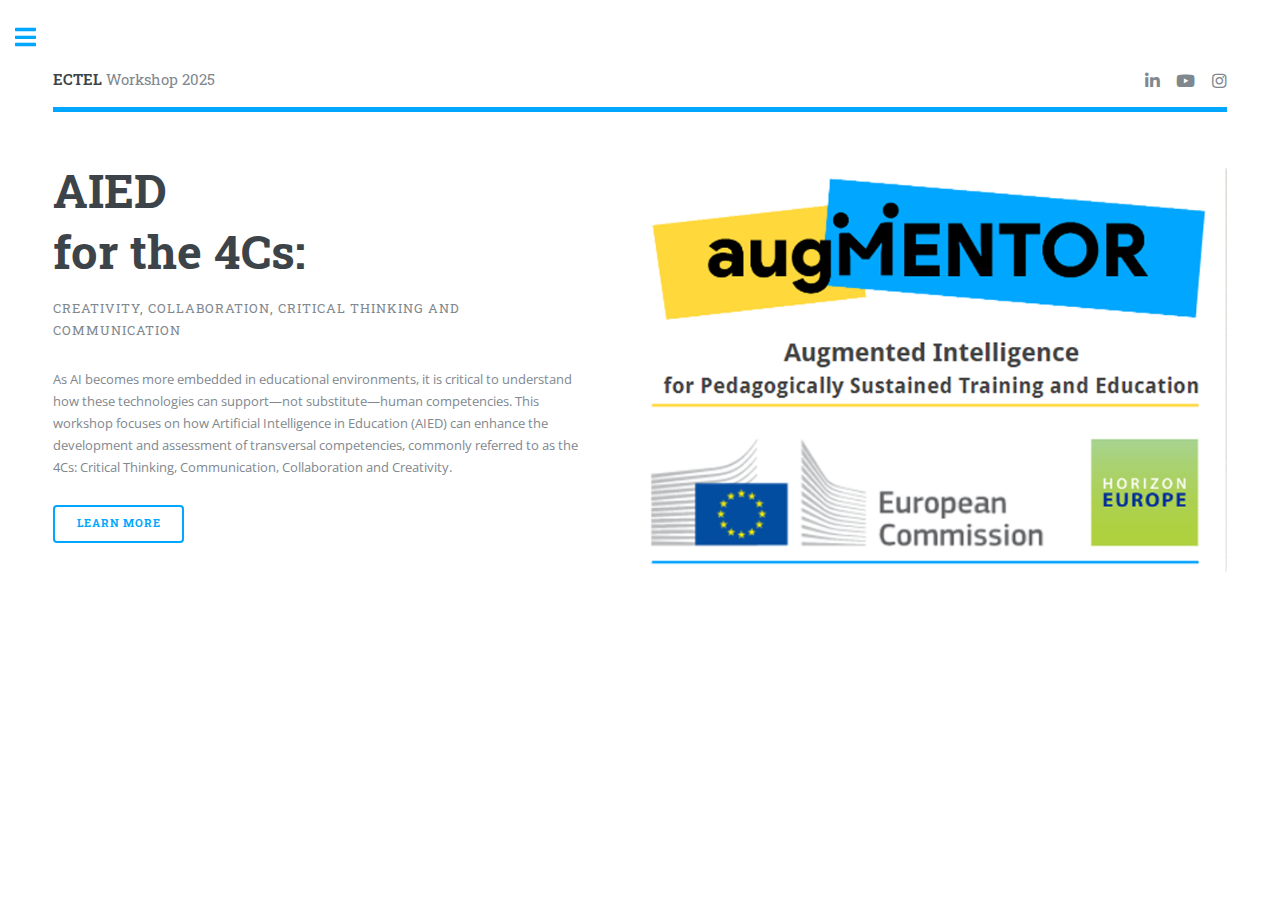
<file: index.html>
<!DOCTYPE HTML>
<!--
	Editorial by HTML5 UP
	html5up.net | @ajlkn
	Free for personal and commercial use under the CCA 3.0 license (html5up.net/license)
-->
<html>
	<head>
		<title>augMentor ECTEL Workshop 2025</title>
		<meta charset="utf-8" />
		<meta name="viewport" content="width=device-width, initial-scale=1, user-scalable=no" />
		<link rel="stylesheet" href="assets/css/main.css" />
	</head>
	<body class="is-preload">

		<!-- Wrapper -->
			<div id="wrapper">

				<!-- Main -->
					<div id="main">
						<div class="inner">

							<!-- Header -->
								<header id="header">
									<a href="index.html" class="logo"><strong>ECTEL</strong> Workshop 2025</a>
									<ul class="icons">
										<li><a href="https://www.linkedin.com/company/augmentor-project/" target= "_blank" class="icon brands fa-linkedin-in"><span class="label">Linked In</span> </a></li>									
										<li><a href="https://www.youtube.com/@augMENTORproject" target= "_blank" class="icon brands fa-youtube"></i><span class="label">Youtube</span></a></li>
										<li><a href="https://www.instagram.com/augmentor.project/?igshid=YmMyMTA2M2Y%3D%20" target= "_blank" class="icon brands fa-instagram"><span class="label">Instagram</span></a></li>									
									</ul>
								</header>

							<!-- Banner -->
								<section id="banner">
									<div class="content">
										<header>
											<h1>AIED </br>for the 4Cs:</h1>
											<p>creativity, collaboration, critical thinking and communication</p>
										</header>
										<p>As AI becomes more embedded in educational environments, it is critical to understand how these technologies can support—not substitute—human competencies. This workshop focuses on how Artificial Intelligence in Education (AIED) can enhance the development and assessment of transversal competencies, commonly referred to as the 4Cs: Critical Thinking, Communication, Collaboration and Creativity.</p>
										<ul class="actions">
											<li><a href="description.html" class="button big">Learn More</a></li>
										</ul>
									</div>
									<span class="image object">
										<img src="images/logo.png" alt="" />
									</span>
									
								</section>								

							<!-- Section 
								<section>
									<header class="major">
										<h2>Erat lacinia</h2>
									</header>
									<div class="features">
										<article>
											<span class="icon fa-gem"></span>
											<div class="content">
												<h3>Portitor ullamcorper</h3>
												<p>Aenean ornare velit lacus, ac varius enim lorem ullamcorper dolore. Proin aliquam facilisis ante interdum. Sed nulla amet lorem feugiat tempus aliquam.</p>
											</div>
										</article>
										<article>
											<span class="icon solid fa-paper-plane"></span>
											<div class="content">
												<h3>Sapien veroeros</h3>
												<p>Aenean ornare velit lacus, ac varius enim lorem ullamcorper dolore. Proin aliquam facilisis ante interdum. Sed nulla amet lorem feugiat tempus aliquam.</p>
											</div>
										</article>
										<article>
											<span class="icon solid fa-rocket"></span>
											<div class="content">
												<h3>Quam lorem ipsum</h3>
												<p>Aenean ornare velit lacus, ac varius enim lorem ullamcorper dolore. Proin aliquam facilisis ante interdum. Sed nulla amet lorem feugiat tempus aliquam.</p>
											</div>
										</article>
										<article>
											<span class="icon solid fa-signal"></span>
											<div class="content">
												<h3>Sed magna finibus</h3>
												<p>Aenean ornare velit lacus, ac varius enim lorem ullamcorper dolore. Proin aliquam facilisis ante interdum. Sed nulla amet lorem feugiat tempus aliquam.</p>
											</div>
										</article>
									</div>
								</section>
							-->

							<!-- Section 
								<section>
									<header class="major">
										<h2>Ipsum sed dolor</h2>
									</header>
									<div class="posts">
										<article>
											<a href="#" class="image"><img src="images/pic01.jpg" alt="" /></a>
											<h3>Interdum aenean</h3>
											<p>Aenean ornare velit lacus, ac varius enim lorem ullamcorper dolore. Proin aliquam facilisis ante interdum. Sed nulla amet lorem feugiat tempus aliquam.</p>
											<ul class="actions">
												<li><a href="#" class="button">More</a></li>
											</ul>
										</article>
										<article>
											<a href="#" class="image"><img src="images/pic02.jpg" alt="" /></a>
											<h3>Nulla amet dolore</h3>
											<p>Aenean ornare velit lacus, ac varius enim lorem ullamcorper dolore. Proin aliquam facilisis ante interdum. Sed nulla amet lorem feugiat tempus aliquam.</p>
											<ul class="actions">
												<li><a href="#" class="button">More</a></li>
											</ul>
										</article>
										<article>
											<a href="#" class="image"><img src="images/pic03.jpg" alt="" /></a>
											<h3>Tempus ullamcorper</h3>
											<p>Aenean ornare velit lacus, ac varius enim lorem ullamcorper dolore. Proin aliquam facilisis ante interdum. Sed nulla amet lorem feugiat tempus aliquam.</p>
											<ul class="actions">
												<li><a href="#" class="button">More</a></li>
											</ul>
										</article>
										<article>
											<a href="#" class="image"><img src="images/pic04.jpg" alt="" /></a>
											<h3>Sed etiam facilis</h3>
											<p>Aenean ornare velit lacus, ac varius enim lorem ullamcorper dolore. Proin aliquam facilisis ante interdum. Sed nulla amet lorem feugiat tempus aliquam.</p>
											<ul class="actions">
												<li><a href="#" class="button">More</a></li>
											</ul>
										</article>
										<article>
											<a href="#" class="image"><img src="images/pic05.jpg" alt="" /></a>
											<h3>Feugiat lorem aenean</h3>
											<p>Aenean ornare velit lacus, ac varius enim lorem ullamcorper dolore. Proin aliquam facilisis ante interdum. Sed nulla amet lorem feugiat tempus aliquam.</p>
											<ul class="actions">
												<li><a href="#" class="button">More</a></li>
											</ul>
										</article>
										<article>
											<a href="#" class="image"><img src="images/pic06.jpg" alt="" /></a>
											<h3>Amet varius aliquam</h3>
											<p>Aenean ornare velit lacus, ac varius enim lorem ullamcorper dolore. Proin aliquam facilisis ante interdum. Sed nulla amet lorem feugiat tempus aliquam.</p>
											<ul class="actions">
												<li><a href="#" class="button">More</a></li>
											</ul>
										</article>
									</div>
								</section>
							-->

						</div>
					</div>

				<!-- Sidebar -->
					<div id="sidebar">
						<div class="inner">

							<!-- Search 
								<section id="search" class="alt">
									<form method="post" action="#">
										<input type="text" name="query" id="query" placeholder="Search" />
									</form>
								</section>
							-->

							<!-- Menu -->
								<nav id="menu">
									<header class="major">
										<h2>Menu</h2>
									</header>
									<ul>
										<li><a href="index.html">Frontpage</a></li>
										<li><a href="description.html">Description</a></li>
										<li><a href="activities.html">Activities</a></li>
										<li><a href="comittee.html">Program Committee</a></li>
										<li>
									
							<!--		<span class="opener">Submenu</span>
											<ul>
												<li><a href="#">Lorem Dolor</a></li>
												<li><a href="#">Ipsum Adipiscing</a></li>
												<li><a href="#">Tempus Magna</a></li>
												<li><a href="#">Feugiat Veroeros</a></li>
											</ul> -->
										</li>										
									</ul>
								</nav>

							<!-- Section 
								<section>
									<header class="major">
										<h2>Ante interdum</h2>
									</header>
									<div class="mini-posts">
										<article>
											<a href="#" class="image"><img src="images/pic07.jpg" alt="" /></a>
											<p>Aenean ornare velit lacus, ac varius enim lorem ullamcorper dolore aliquam.</p>
										</article>
										<article>
											<a href="#" class="image"><img src="images/pic08.jpg" alt="" /></a>
											<p>Aenean ornare velit lacus, ac varius enim lorem ullamcorper dolore aliquam.</p>
										</article>
										<article>
											<a href="#" class="image"><img src="images/pic09.jpg" alt="" /></a>
											<p>Aenean ornare velit lacus, ac varius enim lorem ullamcorper dolore aliquam.</p>
										</article>
									</div>
									<ul class="actions">
										<li><a href="#" class="button">More</a></li>
									</ul>
								</section> -->

							<!-- Section -->
								<section>
									<header class="major">
										<h2>Get in touch</h2>
									</header>
									<p>Feel free to contact us if you have any questions. And please bare in mind that the number of participants is limitied to 25.</p>
										<ul class="contact">
										<li class="icon solid fa-rocket">
											 <a href="comittee.html">Contacts of the Program Committee</a>
											
										</li>
																			
									</ul>
								</section>
								

							<!-- Footer 
								<footer id="footer">
									<p class="copyright">&copy; Untitled. All rights reserved. Demo Images: <a href="https://unsplash.com">Unsplash</a>. Design: <a href="https://html5up.net">HTML5 UP</a>.</p>
								</footer>-->

						</div>
					</div>

			</div>

		<!-- Scripts -->
			<script src="assets/js/jquery.min.js"></script>
			<script src="assets/js/browser.min.js"></script>
			<script src="assets/js/breakpoints.min.js"></script>
			<script src="assets/js/util.js"></script>
			<script src="assets/js/main.js"></script>

	</body>
</html>
</file>
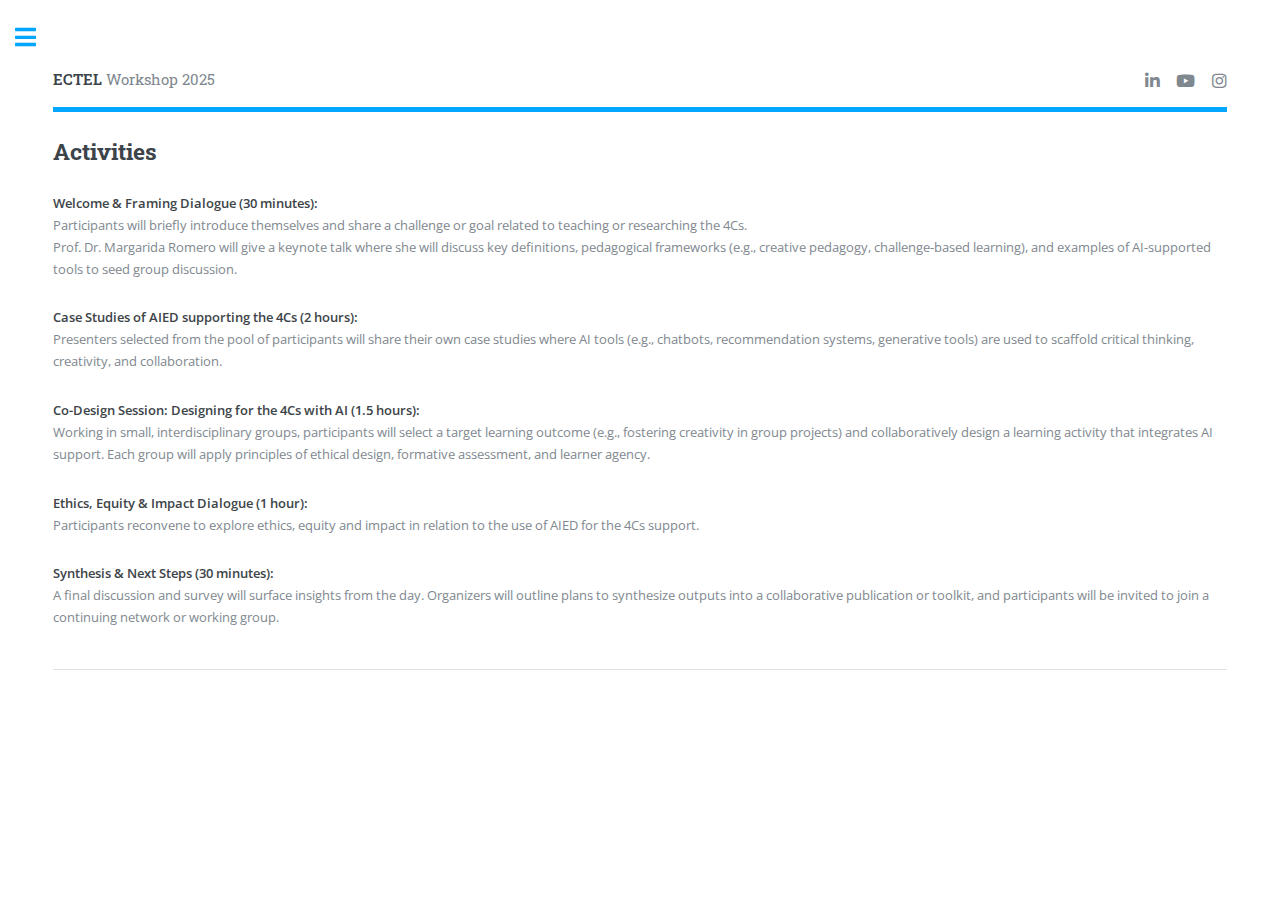
<file: activities.html>
<!DOCTYPE HTML>
<!--
	Editorial by HTML5 UP
	html5up.net | @ajlkn
	Free for personal and commercial use under the CCA 3.0 license (html5up.net/license)
-->
<html>
	<head>
		<title>augMentor ECTEL Workshop 2025</title>
		<meta charset="utf-8" />
		<meta name="viewport" content="width=device-width, initial-scale=1, user-scalable=no" />
		<link rel="stylesheet" href="assets/css/main.css" />
	</head>
	<body class="is-preload">

		<!-- Wrapper -->
			<div id="wrapper">

				<!-- Main -->
					<div id="main">
						<div class="inner">

							<!-- Header -->
								<header id="header">
									<a href="index.html" class="logo"><strong>ECTEL</strong> Workshop 2025</a>
									<ul class="icons">
										<li><a href="https://www.linkedin.com/company/augmentor-project/" target= "_blank" class="icon brands fa-linkedin-in"><span class="label">Linked In</span> </a></li>									
										<li><a href="https://www.youtube.com/@augMENTORproject" target= "_blank" class="icon brands fa-youtube"></i><span class="label">Youtube</span></a></li>
										<li><a href="https://www.instagram.com/augmentor.project/?igshid=YmMyMTA2M2Y%3D%20" target= "_blank" class="icon brands fa-instagram"><span class="label">Instagram</span></a></li>									
									</ul>
								</header>

							<!-- Content -->
							</br>
							<h2>Activities</h2>
									
									<p><strong>Welcome & Framing Dialogue (30 minutes):</strong></br>
 										Participants will briefly introduce themselves and share a challenge or goal related to teaching or researching the 4Cs. </br>
 										Prof. Dr. Margarida Romero will give a keynote talk where she will discuss key definitions, pedagogical frameworks (e.g., creative pedagogy, challenge-based learning), and examples of AI-supported tools to seed group discussion.
									</p>
									<p><strong>Case Studies of AIED supporting the 4Cs (2 hours):</strong></br>
 										Presenters selected from the pool of participants will share their own case studies where AI tools (e.g., chatbots, recommendation systems, generative tools) are used to scaffold critical thinking, creativity, and collaboration. 
									</p>
									<p><strong>Co-Design Session: Designing for the 4Cs with AI (1.5 hours):</strong></br>
 										 Working in small, interdisciplinary groups, participants will select a target learning outcome (e.g., fostering creativity in group projects) and collaboratively design a learning activity that integrates AI support. Each group will apply principles of ethical design, formative assessment, and learner agency. 
									</p>
									<p><strong>Ethics, Equity & Impact Dialogue (1 hour):</strong></br>
 										 Participants reconvene to explore ethics, equity and impact in relation to the use of AIED for the 4Cs support.  
									</p>
									<p><strong>Synthesis & Next Steps (30 minutes):</strong></br>
 										 A final discussion and survey will surface insights from the day. Organizers will outline plans to synthesize outputs into a collaborative publication or toolkit, and participants will be invited to join a continuing network or working group.
									</p>

									<hr class="major" />
									
																		

							<!-- Section 
								<section>
									<header class="major">
										<h2>Erat lacinia</h2>
									</header>
									<div class="features">
										<article>
											<span class="icon fa-gem"></span>
											<div class="content">
												<h3>Portitor ullamcorper</h3>
												<p>Aenean ornare velit lacus, ac varius enim lorem ullamcorper dolore. Proin aliquam facilisis ante interdum. Sed nulla amet lorem feugiat tempus aliquam.</p>
											</div>
										</article>
										<article>
											<span class="icon solid fa-paper-plane"></span>
											<div class="content">
												<h3>Sapien veroeros</h3>
												<p>Aenean ornare velit lacus, ac varius enim lorem ullamcorper dolore. Proin aliquam facilisis ante interdum. Sed nulla amet lorem feugiat tempus aliquam.</p>
											</div>
										</article>
										<article>
											<span class="icon solid fa-rocket"></span>
											<div class="content">
												<h3>Quam lorem ipsum</h3>
												<p>Aenean ornare velit lacus, ac varius enim lorem ullamcorper dolore. Proin aliquam facilisis ante interdum. Sed nulla amet lorem feugiat tempus aliquam.</p>
											</div>
										</article>
										<article>
											<span class="icon solid fa-signal"></span>
											<div class="content">
												<h3>Sed magna finibus</h3>
												<p>Aenean ornare velit lacus, ac varius enim lorem ullamcorper dolore. Proin aliquam facilisis ante interdum. Sed nulla amet lorem feugiat tempus aliquam.</p>
											</div>
										</article>
									</div>
								</section>
							-->

							<!-- Section 
								<section>
									<header class="major">
										<h2>Ipsum sed dolor</h2>
									</header>
									<div class="posts">
										<article>
											<a href="#" class="image"><img src="images/pic01.jpg" alt="" /></a>
											<h3>Interdum aenean</h3>
											<p>Aenean ornare velit lacus, ac varius enim lorem ullamcorper dolore. Proin aliquam facilisis ante interdum. Sed nulla amet lorem feugiat tempus aliquam.</p>
											<ul class="actions">
												<li><a href="#" class="button">More</a></li>
											</ul>
										</article>
										<article>
											<a href="#" class="image"><img src="images/pic02.jpg" alt="" /></a>
											<h3>Nulla amet dolore</h3>
											<p>Aenean ornare velit lacus, ac varius enim lorem ullamcorper dolore. Proin aliquam facilisis ante interdum. Sed nulla amet lorem feugiat tempus aliquam.</p>
											<ul class="actions">
												<li><a href="#" class="button">More</a></li>
											</ul>
										</article>
										<article>
											<a href="#" class="image"><img src="images/pic03.jpg" alt="" /></a>
											<h3>Tempus ullamcorper</h3>
											<p>Aenean ornare velit lacus, ac varius enim lorem ullamcorper dolore. Proin aliquam facilisis ante interdum. Sed nulla amet lorem feugiat tempus aliquam.</p>
											<ul class="actions">
												<li><a href="#" class="button">More</a></li>
											</ul>
										</article>
										<article>
											<a href="#" class="image"><img src="images/pic04.jpg" alt="" /></a>
											<h3>Sed etiam facilis</h3>
											<p>Aenean ornare velit lacus, ac varius enim lorem ullamcorper dolore. Proin aliquam facilisis ante interdum. Sed nulla amet lorem feugiat tempus aliquam.</p>
											<ul class="actions">
												<li><a href="#" class="button">More</a></li>
											</ul>
										</article>
										<article>
											<a href="#" class="image"><img src="images/pic05.jpg" alt="" /></a>
											<h3>Feugiat lorem aenean</h3>
											<p>Aenean ornare velit lacus, ac varius enim lorem ullamcorper dolore. Proin aliquam facilisis ante interdum. Sed nulla amet lorem feugiat tempus aliquam.</p>
											<ul class="actions">
												<li><a href="#" class="button">More</a></li>
											</ul>
										</article>
										<article>
											<a href="#" class="image"><img src="images/pic06.jpg" alt="" /></a>
											<h3>Amet varius aliquam</h3>
											<p>Aenean ornare velit lacus, ac varius enim lorem ullamcorper dolore. Proin aliquam facilisis ante interdum. Sed nulla amet lorem feugiat tempus aliquam.</p>
											<ul class="actions">
												<li><a href="#" class="button">More</a></li>
											</ul>
										</article>
									</div>
								</section>
							-->

						</div>
					</div>

				<!-- Sidebar -->
					<div id="sidebar">
						<div class="inner">

							<!-- Search 
								<section id="search" class="alt">
									<form method="post" action="#">
										<input type="text" name="query" id="query" placeholder="Search" />
									</form>
								</section>
							-->

							<!-- Menu -->
								<nav id="menu">
									<header class="major">
										<h2>Menu</h2>
									</header>
									<ul>
										<li><a href="index.html">Frontpage</a></li>
										<li><a href="description.html">Description</a></li>
										<li><a href="activities.html">Activities</a></li>
										<li><a href="comittee.html">Program Committee</a></li>
										<li>
										<!--	<span class="opener">Submenu</span>
											<ul>
												<li><a href="#">Lorem Dolor</a></li>
												<li><a href="#">Ipsum Adipiscing</a></li>
												<li><a href="#">Tempus Magna</a></li>
												<li><a href="#">Feugiat Veroeros</a></li>
											</ul> -->
										</li>										
									</ul>
								</nav>

							<!-- Section 
								<section>
									<header class="major">
										<h2>Ante interdum</h2>
									</header>
									<div class="mini-posts">
										<article>
											<a href="#" class="image"><img src="images/pic07.jpg" alt="" /></a>
											<p>Aenean ornare velit lacus, ac varius enim lorem ullamcorper dolore aliquam.</p>
										</article>
										<article>
											<a href="#" class="image"><img src="images/pic08.jpg" alt="" /></a>
											<p>Aenean ornare velit lacus, ac varius enim lorem ullamcorper dolore aliquam.</p>
										</article>
										<article>
											<a href="#" class="image"><img src="images/pic09.jpg" alt="" /></a>
											<p>Aenean ornare velit lacus, ac varius enim lorem ullamcorper dolore aliquam.</p>
										</article>
									</div>
									<ul class="actions">
										<li><a href="#" class="button">More</a></li>
									</ul>
								</section> -->

							<!-- Section -->
								<section>
									<header class="major">
										<h2>Get in touch</h2>
									</header>
									<p>Feel free to contact us if you have any questions. And please bare in mind that the number of participants is limitied to 25.</p>
										<ul class="contact">
										<li class="icon solid fa-rocket">
											 <a href="comittee.html">Contacts of the Program Committee</a>
											
										</li>
																			
									</ul>
								</section>

							<!-- Footer 
								<footer id="footer">
									<p class="copyright">&copy; Untitled. All rights reserved. Demo Images: <a href="https://unsplash.com">Unsplash</a>. Design: <a href="https://html5up.net">HTML5 UP</a>.</p>
								</footer>-->

						</div>
					</div>

			</div>

		<!-- Scripts -->
			<script src="assets/js/jquery.min.js"></script>
			<script src="assets/js/browser.min.js"></script>
			<script src="assets/js/breakpoints.min.js"></script>
			<script src="assets/js/util.js"></script>
			<script src="assets/js/main.js"></script>

	</body>
</html>
</file>
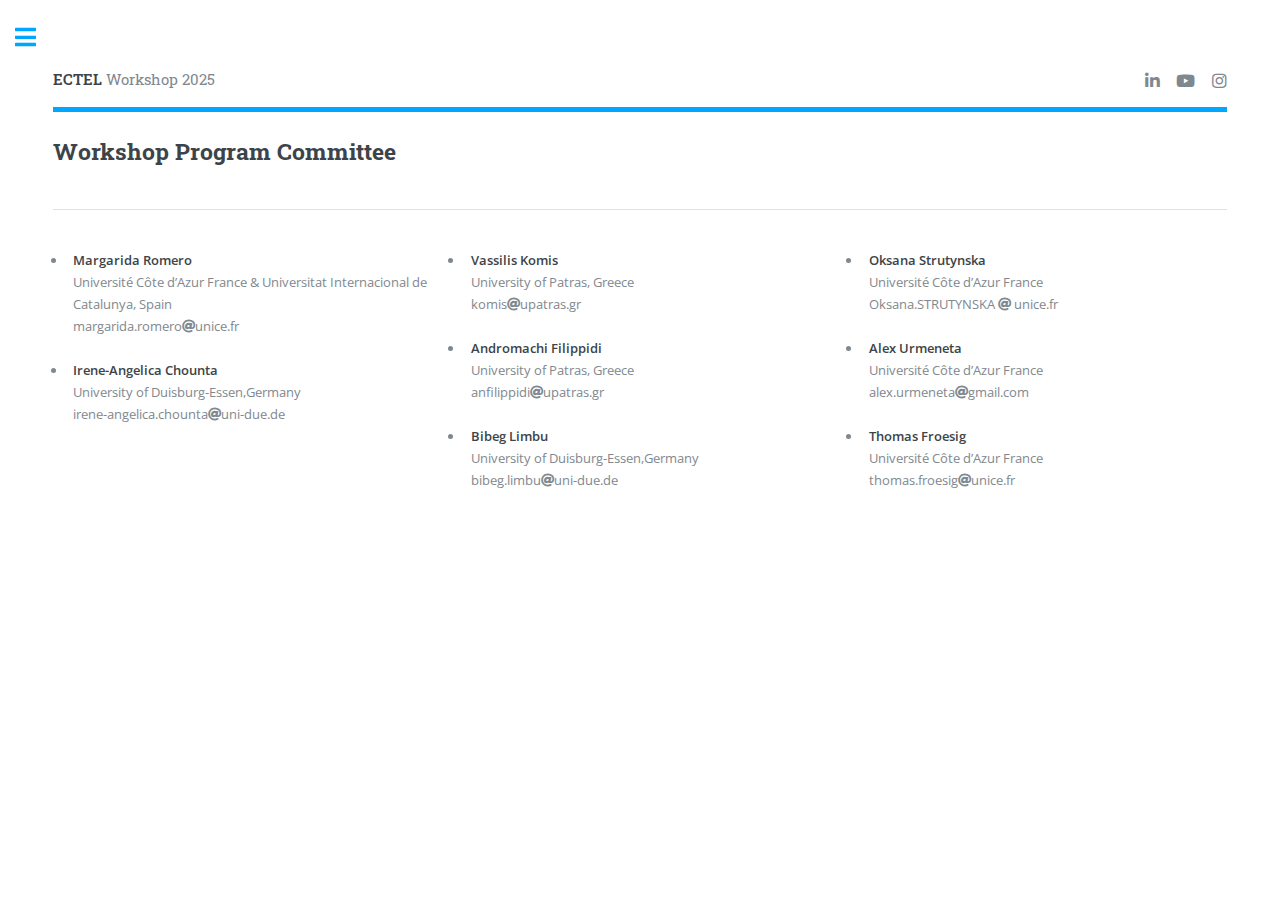
<file: comittee.html>
<!DOCTYPE HTML>
<!--
	Editorial by HTML5 UP
	html5up.net | @ajlkn
	Free for personal and commercial use under the CCA 3.0 license (html5up.net/license)
-->
<html>
	<head>
		<title>augMentor ECTEL Workshop 2025</title>
		<meta charset="utf-8" />
		<meta name="viewport" content="width=device-width, initial-scale=1, user-scalable=no" />
		<link rel="stylesheet" href="assets/css/main.css" />
	</head>
	<body class="is-preload">

		<!-- Wrapper -->
			<div id="wrapper">

				<!-- Main -->
					<div id="main">
						<div class="inner">

							<!-- Header -->
								<header id="header">
									<a href="index.html" class="logo"><strong>ECTEL</strong> Workshop 2025</a>
									<ul class="icons">
										<li><a href="https://www.linkedin.com/company/augmentor-project/" target= "_blank" class="icon brands fa-linkedin-in"><span class="label">Linked In</span> </a></li>									
										<li><a href="https://www.youtube.com/@augMENTORproject" target= "_blank" class="icon brands fa-youtube"></i><span class="label">Youtube</span></a></li>
										<li><a href="https://www.instagram.com/augmentor.project/?igshid=YmMyMTA2M2Y%3D%20" target= "_blank" class="icon brands fa-instagram"><span class="label">Instagram</span></a></li>									
									</ul>
								</header>

							<!-- Content -->
							</br>
							<h2>Workshop Program Committee</h2>
									
									
									<hr class="major" />
									
									<div class="row">
									<div class="col-4 col-12-medium">
												
												<ul>
													<li><strong> Margarida Romero </strong> </br> Université Côte d’Azur France & Universitat Internacional de Catalunya, Spain </br>margarida.romero<i class="fa fa-at"></i>unice.fr</li>
													</br>
													<li><strong> Irene-Angelica Chounta </strong> </br>University of Duisburg-Essen,Germany</br>irene-angelica.chounta<i class="fa fa-at"></i>uni-due.de</li>
																									</ul>
											</div>
											<div class="col-4 col-12-medium">
												
												<ul>
													<li><strong> Vassilis Komis</strong> </br> University of Patras, Greece</br>komis<i class="fa fa-at"></i>upatras.gr </li>
													</br>
													<li><strong>Andromachi Filippidi</strong> </br> University of Patras, Greece</br>anfilippidi<i class="fa fa-at"></i>upatras.gr</li>
													</br>
													<li><strong> Bibeg Limbu </strong> </br>University of Duisburg-Essen,Germany</br>bibeg.limbu<i class="fa fa-at"></i>uni-due.de</li>
												</ul>
											</div>
											<div class="col-4 col-12-medium">
												
												<ul>
													<li><strong> Oksana Strutynska</strong> </br> Université Côte d’Azur France</br>Oksana.STRUTYNSKA <i class="fa fa-at"></i> unice.fr</li>												
													</br>
													<li><strong>Alex Urmeneta</strong> </br>Université Côte d’Azur France</br>alex.urmeneta<i class="fa fa-at"></i>gmail.com</li>
													</br>
													<li><strong>Thomas Froesig </strong> </br>Université Côte d’Azur France</br>thomas.froesig<i class="fa fa-at"></i>unice.fr</li>														
												</ul>
											
												</div>
									</div>									

							<!-- Section 
								<section>
									<header class="major">
										<h2>Erat lacinia</h2>
									</header>
									<div class="features">
										<article>
											<span class="icon fa-gem"></span>
											<div class="content">
												<h3>Portitor ullamcorper</h3>
												<p>Aenean ornare velit lacus, ac varius enim lorem ullamcorper dolore. Proin aliquam facilisis ante interdum. Sed nulla amet lorem feugiat tempus aliquam.</p>
											</div>
										</article>
										<article>
											<span class="icon solid fa-paper-plane"></span>
											<div class="content">
												<h3>Sapien veroeros</h3>
												<p>Aenean ornare velit lacus, ac varius enim lorem ullamcorper dolore. Proin aliquam facilisis ante interdum. Sed nulla amet lorem feugiat tempus aliquam.</p>
											</div>
										</article>
										<article>
											<span class="icon solid fa-rocket"></span>
											<div class="content">
												<h3>Quam lorem ipsum</h3>
												<p>Aenean ornare velit lacus, ac varius enim lorem ullamcorper dolore. Proin aliquam facilisis ante interdum. Sed nulla amet lorem feugiat tempus aliquam.</p>
											</div>
										</article>
										<article>
											<span class="icon solid fa-signal"></span>
											<div class="content">
												<h3>Sed magna finibus</h3>
												<p>Aenean ornare velit lacus, ac varius enim lorem ullamcorper dolore. Proin aliquam facilisis ante interdum. Sed nulla amet lorem feugiat tempus aliquam.</p>
											</div>
										</article>
									</div>
								</section>
							-->

							<!-- Section 
								<section>
									<header class="major">
										<h2>Ipsum sed dolor</h2>
									</header>
									<div class="posts">
										<article>
											<a href="#" class="image"><img src="images/pic01.jpg" alt="" /></a>
											<h3>Interdum aenean</h3>
											<p>Aenean ornare velit lacus, ac varius enim lorem ullamcorper dolore. Proin aliquam facilisis ante interdum. Sed nulla amet lorem feugiat tempus aliquam.</p>
											<ul class="actions">
												<li><a href="#" class="button">More</a></li>
											</ul>
										</article>
										<article>
											<a href="#" class="image"><img src="images/pic02.jpg" alt="" /></a>
											<h3>Nulla amet dolore</h3>
											<p>Aenean ornare velit lacus, ac varius enim lorem ullamcorper dolore. Proin aliquam facilisis ante interdum. Sed nulla amet lorem feugiat tempus aliquam.</p>
											<ul class="actions">
												<li><a href="#" class="button">More</a></li>
											</ul>
										</article>
										<article>
											<a href="#" class="image"><img src="images/pic03.jpg" alt="" /></a>
											<h3>Tempus ullamcorper</h3>
											<p>Aenean ornare velit lacus, ac varius enim lorem ullamcorper dolore. Proin aliquam facilisis ante interdum. Sed nulla amet lorem feugiat tempus aliquam.</p>
											<ul class="actions">
												<li><a href="#" class="button">More</a></li>
											</ul>
										</article>
										<article>
											<a href="#" class="image"><img src="images/pic04.jpg" alt="" /></a>
											<h3>Sed etiam facilis</h3>
											<p>Aenean ornare velit lacus, ac varius enim lorem ullamcorper dolore. Proin aliquam facilisis ante interdum. Sed nulla amet lorem feugiat tempus aliquam.</p>
											<ul class="actions">
												<li><a href="#" class="button">More</a></li>
											</ul>
										</article>
										<article>
											<a href="#" class="image"><img src="images/pic05.jpg" alt="" /></a>
											<h3>Feugiat lorem aenean</h3>
											<p>Aenean ornare velit lacus, ac varius enim lorem ullamcorper dolore. Proin aliquam facilisis ante interdum. Sed nulla amet lorem feugiat tempus aliquam.</p>
											<ul class="actions">
												<li><a href="#" class="button">More</a></li>
											</ul>
										</article>
										<article>
											<a href="#" class="image"><img src="images/pic06.jpg" alt="" /></a>
											<h3>Amet varius aliquam</h3>
											<p>Aenean ornare velit lacus, ac varius enim lorem ullamcorper dolore. Proin aliquam facilisis ante interdum. Sed nulla amet lorem feugiat tempus aliquam.</p>
											<ul class="actions">
												<li><a href="#" class="button">More</a></li>
											</ul>
										</article>
									</div>
								</section>
							-->

						</div>
					</div>

				<!-- Sidebar -->
					<div id="sidebar">
						<div class="inner">

							<!-- Search 
								<section id="search" class="alt">
									<form method="post" action="#">
										<input type="text" name="query" id="query" placeholder="Search" />
									</form>
								</section>
							-->

							<!-- Menu -->
								<nav id="menu">
									<header class="major">
										<h2>Menu</h2>
									</header>
									<ul>
										<li><a href="index.html">Frontpage</a></li>
										<li><a href="description.html">Description</a></li>
										<li><a href="activities.html">Activities</a></li>
										<li><a href="comittee.html">Program Committee</a></li>
										<li>
										
							<!--	<span class="opener">Submenu</span>
											<ul>
												<li><a href="#">Lorem Dolor</a></li>
												<li><a href="#">Ipsum Adipiscing</a></li>
												<li><a href="#">Tempus Magna</a></li>
												<li><a href="#">Feugiat Veroeros</a></li>
											</ul> -->
										</li>										
									</ul>
								</nav>

							<!-- Section 
								<section>
									<header class="major">
										<h2>Ante interdum</h2>
									</header>
									<div class="mini-posts">
										<article>
											<a href="#" class="image"><img src="images/pic07.jpg" alt="" /></a>
											<p>Aenean ornare velit lacus, ac varius enim lorem ullamcorper dolore aliquam.</p>
										</article>
										<article>
											<a href="#" class="image"><img src="images/pic08.jpg" alt="" /></a>
											<p>Aenean ornare velit lacus, ac varius enim lorem ullamcorper dolore aliquam.</p>
										</article>
										<article>
											<a href="#" class="image"><img src="images/pic09.jpg" alt="" /></a>
											<p>Aenean ornare velit lacus, ac varius enim lorem ullamcorper dolore aliquam.</p>
										</article>
									</div>
									<ul class="actions">
										<li><a href="#" class="button">More</a></li>
									</ul>
								</section> -->

							<!-- Section -->
								<section>
									<header class="major">
										<h2>Get in touch</h2>
									</header>
									<p>Feel free to contact us if you have any questions. And please bare in mind that the number of participants is limitied to 25.</p>
										<ul class="contact">
										<li class="icon solid fa-rocket">
											 <a href="comittee.html">Contacts of the Program Committee</a>
											
										</li>
																			
									</ul>
								</section>
								

							<!-- Footer 
								<footer id="footer">
									<p class="copyright">&copy; Untitled. All rights reserved. Demo Images: <a href="https://unsplash.com">Unsplash</a>. Design: <a href="https://html5up.net">HTML5 UP</a>.</p>
								</footer>-->

						</div>
					</div>

			</div>

		<!-- Scripts -->
			<script src="assets/js/jquery.min.js"></script>
			<script src="assets/js/browser.min.js"></script>
			<script src="assets/js/breakpoints.min.js"></script>
			<script src="assets/js/util.js"></script>
			<script src="assets/js/main.js"></script>

	</body>
</html>
</file>
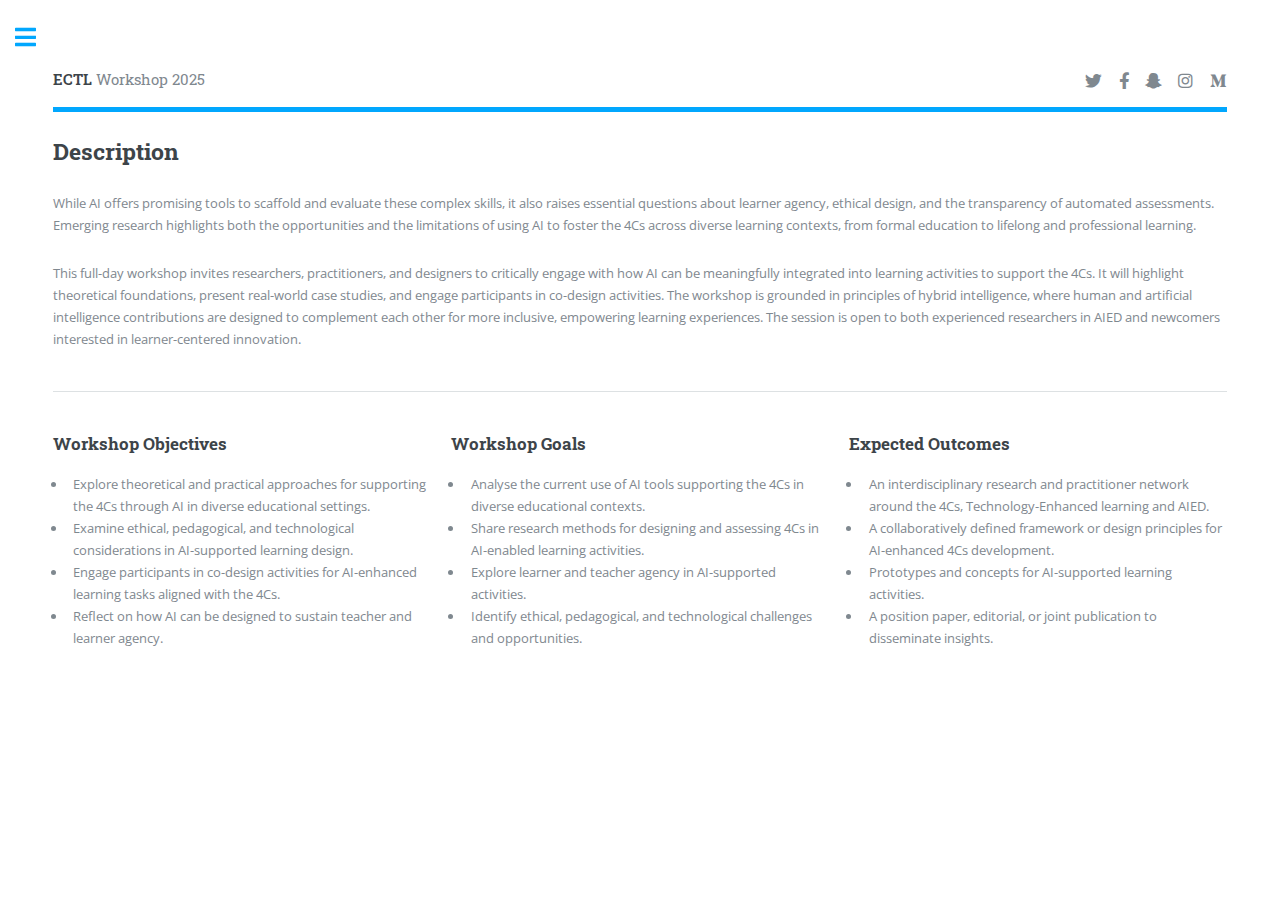
<file: description.html>
<!DOCTYPE HTML>
<!--
	Editorial by HTML5 UP
	html5up.net | @ajlkn
	Free for personal and commercial use under the CCA 3.0 license (html5up.net/license)
-->
<html>
	<head>
		<title>Editorial by HTML5 UP</title>
		<meta charset="utf-8" />
		<meta name="viewport" content="width=device-width, initial-scale=1, user-scalable=no" />
		<link rel="stylesheet" href="assets/css/main.css" />
	</head>
	<body class="is-preload">

		<!-- Wrapper -->
			<div id="wrapper">

				<!-- Main -->
					<div id="main">
						<div class="inner">

							<!-- Header -->
								<header id="header">
									<a href="index.html" class="logo"><strong>ECTL</strong> Workshop 2025</a>
									<ul class="icons">
										<li><a href="#" class="icon brands fa-twitter"><span class="label">Twitter</span></a></li>
										<li><a href="#" class="icon brands fa-facebook-f"><span class="label">Facebook</span></a></li>
										<li><a href="#" class="icon brands fa-snapchat-ghost"><span class="label">Snapchat</span></a></li>
										<li><a href="#" class="icon brands fa-instagram"><span class="label">Instagram</span></a></li>
										<li><a href="#" class="icon brands fa-medium-m"><span class="label">Medium</span></a></li>
									</ul>
								</header>

							<!-- Content -->
							</br>
							<h2>Description</h2>
									
									<p>While AI offers promising tools to scaffold and evaluate these complex skills, it also raises essential questions about learner agency, ethical design, and the transparency of automated assessments. Emerging research highlights both the opportunities and the limitations of using AI to foster the 4Cs across diverse learning contexts, from formal education to lifelong and professional learning.
</p>
									<p>This full-day workshop invites researchers, practitioners, and designers to critically engage with how AI can be meaningfully integrated into learning activities to support the 4Cs. It will highlight theoretical foundations, present real-world case studies, and engage participants in co-design activities. The workshop is grounded in principles of hybrid intelligence, where human and artificial intelligence contributions are designed to complement each other for more inclusive, empowering learning experiences. The session is open to both experienced researchers in AIED and newcomers interested in learner-centered innovation.</p>

									<hr class="major" />
									
									<div class="row">
									<div class="col-4 col-12-medium">
												<h3>Workshop Objectives</h3>
												<ul>
													<li>Explore theoretical and practical approaches for supporting the 4Cs through AI in diverse educational settings.</li>
													<li>Examine ethical, pedagogical, and technological considerations in AI-supported learning design.</li>
													<li>Engage participants in co-design activities for AI-enhanced learning tasks aligned with the 4Cs.</li>
													<li>Reflect on how AI can be designed to sustain teacher and learner agency.</li>
												<!--	<li>Create a shared framework or design principles for future research and practice in AI-enhanced 4Cs development.</li>-->
												</ul>
											</div>
											<div class="col-4 col-12-medium">
												<h3>Workshop Goals</h3>
												<ul>
													<li>Analyse the current use of AI tools supporting the 4Cs in diverse educational contexts.</li>
													<li>Share research methods for designing and assessing 4Cs in AI-enabled learning activities.</li>
													<li>Explore learner and teacher agency in AI-supported activities.</li>
													<li>Identify ethical, pedagogical, and technological challenges and opportunities.</li>
												</ul>
											</div>
											<div class="col-4 col-12-medium">
												<h3>Expected Outcomes</h3>
												<ul>
													<li>An interdisciplinary research and practitioner network around the 4Cs, Technology-Enhanced learning and AIED.</li>
													<li>A collaboratively defined framework or design principles for AI-enhanced 4Cs development.</li>
													<li>Prototypes and concepts for AI-supported learning activities.</li>
													<li>A position paper, editorial, or joint publication to disseminate insights.</li>
												</ul>
											</div>
									</div>									

							<!-- Section 
								<section>
									<header class="major">
										<h2>Erat lacinia</h2>
									</header>
									<div class="features">
										<article>
											<span class="icon fa-gem"></span>
											<div class="content">
												<h3>Portitor ullamcorper</h3>
												<p>Aenean ornare velit lacus, ac varius enim lorem ullamcorper dolore. Proin aliquam facilisis ante interdum. Sed nulla amet lorem feugiat tempus aliquam.</p>
											</div>
										</article>
										<article>
											<span class="icon solid fa-paper-plane"></span>
											<div class="content">
												<h3>Sapien veroeros</h3>
												<p>Aenean ornare velit lacus, ac varius enim lorem ullamcorper dolore. Proin aliquam facilisis ante interdum. Sed nulla amet lorem feugiat tempus aliquam.</p>
											</div>
										</article>
										<article>
											<span class="icon solid fa-rocket"></span>
											<div class="content">
												<h3>Quam lorem ipsum</h3>
												<p>Aenean ornare velit lacus, ac varius enim lorem ullamcorper dolore. Proin aliquam facilisis ante interdum. Sed nulla amet lorem feugiat tempus aliquam.</p>
											</div>
										</article>
										<article>
											<span class="icon solid fa-signal"></span>
											<div class="content">
												<h3>Sed magna finibus</h3>
												<p>Aenean ornare velit lacus, ac varius enim lorem ullamcorper dolore. Proin aliquam facilisis ante interdum. Sed nulla amet lorem feugiat tempus aliquam.</p>
											</div>
										</article>
									</div>
								</section>
							-->

							<!-- Section 
								<section>
									<header class="major">
										<h2>Ipsum sed dolor</h2>
									</header>
									<div class="posts">
										<article>
											<a href="#" class="image"><img src="images/pic01.jpg" alt="" /></a>
											<h3>Interdum aenean</h3>
											<p>Aenean ornare velit lacus, ac varius enim lorem ullamcorper dolore. Proin aliquam facilisis ante interdum. Sed nulla amet lorem feugiat tempus aliquam.</p>
											<ul class="actions">
												<li><a href="#" class="button">More</a></li>
											</ul>
										</article>
										<article>
											<a href="#" class="image"><img src="images/pic02.jpg" alt="" /></a>
											<h3>Nulla amet dolore</h3>
											<p>Aenean ornare velit lacus, ac varius enim lorem ullamcorper dolore. Proin aliquam facilisis ante interdum. Sed nulla amet lorem feugiat tempus aliquam.</p>
											<ul class="actions">
												<li><a href="#" class="button">More</a></li>
											</ul>
										</article>
										<article>
											<a href="#" class="image"><img src="images/pic03.jpg" alt="" /></a>
											<h3>Tempus ullamcorper</h3>
											<p>Aenean ornare velit lacus, ac varius enim lorem ullamcorper dolore. Proin aliquam facilisis ante interdum. Sed nulla amet lorem feugiat tempus aliquam.</p>
											<ul class="actions">
												<li><a href="#" class="button">More</a></li>
											</ul>
										</article>
										<article>
											<a href="#" class="image"><img src="images/pic04.jpg" alt="" /></a>
											<h3>Sed etiam facilis</h3>
											<p>Aenean ornare velit lacus, ac varius enim lorem ullamcorper dolore. Proin aliquam facilisis ante interdum. Sed nulla amet lorem feugiat tempus aliquam.</p>
											<ul class="actions">
												<li><a href="#" class="button">More</a></li>
											</ul>
										</article>
										<article>
											<a href="#" class="image"><img src="images/pic05.jpg" alt="" /></a>
											<h3>Feugiat lorem aenean</h3>
											<p>Aenean ornare velit lacus, ac varius enim lorem ullamcorper dolore. Proin aliquam facilisis ante interdum. Sed nulla amet lorem feugiat tempus aliquam.</p>
											<ul class="actions">
												<li><a href="#" class="button">More</a></li>
											</ul>
										</article>
										<article>
											<a href="#" class="image"><img src="images/pic06.jpg" alt="" /></a>
											<h3>Amet varius aliquam</h3>
											<p>Aenean ornare velit lacus, ac varius enim lorem ullamcorper dolore. Proin aliquam facilisis ante interdum. Sed nulla amet lorem feugiat tempus aliquam.</p>
											<ul class="actions">
												<li><a href="#" class="button">More</a></li>
											</ul>
										</article>
									</div>
								</section>
							-->

						</div>
					</div>

				<!-- Sidebar -->
					<div id="sidebar">
						<div class="inner">

							<!-- Search 
								<section id="search" class="alt">
									<form method="post" action="#">
										<input type="text" name="query" id="query" placeholder="Search" />
									</form>
								</section>
							-->

							<!-- Menu -->
								<nav id="menu">
									<header class="major">
										<h2>Menu</h2>
									</header>
									<ul>
										<li><a href="index.html">Frontpage</a></li>
										<li><a href="description.html">Description</a></li>
										<li><a href="activities.html">Activities</a></li>
										<li>
										
							<!--	<span class="opener">Submenu</span>
											<ul>
												<li><a href="#">Lorem Dolor</a></li>
												<li><a href="#">Ipsum Adipiscing</a></li>
												<li><a href="#">Tempus Magna</a></li>
												<li><a href="#">Feugiat Veroeros</a></li>
											</ul> -->
										</li>										
									</ul>
								</nav>

							<!-- Section 
								<section>
									<header class="major">
										<h2>Ante interdum</h2>
									</header>
									<div class="mini-posts">
										<article>
											<a href="#" class="image"><img src="images/pic07.jpg" alt="" /></a>
											<p>Aenean ornare velit lacus, ac varius enim lorem ullamcorper dolore aliquam.</p>
										</article>
										<article>
											<a href="#" class="image"><img src="images/pic08.jpg" alt="" /></a>
											<p>Aenean ornare velit lacus, ac varius enim lorem ullamcorper dolore aliquam.</p>
										</article>
										<article>
											<a href="#" class="image"><img src="images/pic09.jpg" alt="" /></a>
											<p>Aenean ornare velit lacus, ac varius enim lorem ullamcorper dolore aliquam.</p>
										</article>
									</div>
									<ul class="actions">
										<li><a href="#" class="button">More</a></li>
									</ul>
								</section> -->

							<!-- Section -->
								<section>
									<header class="major">
										<h2>Get in touch</h2>
									</header>
									<p>Feel free to contact us if you have any questions. And please bare in mind that the number of participants is limitied to 25.</p>
									<ul class="contact">
										<li class="icon solid fa-envelope"><a href="#">information@untitled.tld</a></li>
										<li class="icon solid fa-phone">(000) 000-0000</li>
										<li class="icon solid fa-home">1234 Somewhere Road #8254<br />
										Nashville, TN 00000-0000</li>
									</ul>
								</section>
								

							<!-- Footer -->
								<footer id="footer">
									<p class="copyright">&copy; Untitled. All rights reserved. Demo Images: <a href="https://unsplash.com">Unsplash</a>. Design: <a href="https://html5up.net">HTML5 UP</a>.</p>
								</footer>

						</div>
					</div>

			</div>

		<!-- Scripts -->
			<script src="assets/js/jquery.min.js"></script>
			<script src="assets/js/browser.min.js"></script>
			<script src="assets/js/breakpoints.min.js"></script>
			<script src="assets/js/util.js"></script>
			<script src="assets/js/main.js"></script>

	</body>
</html>
</file>
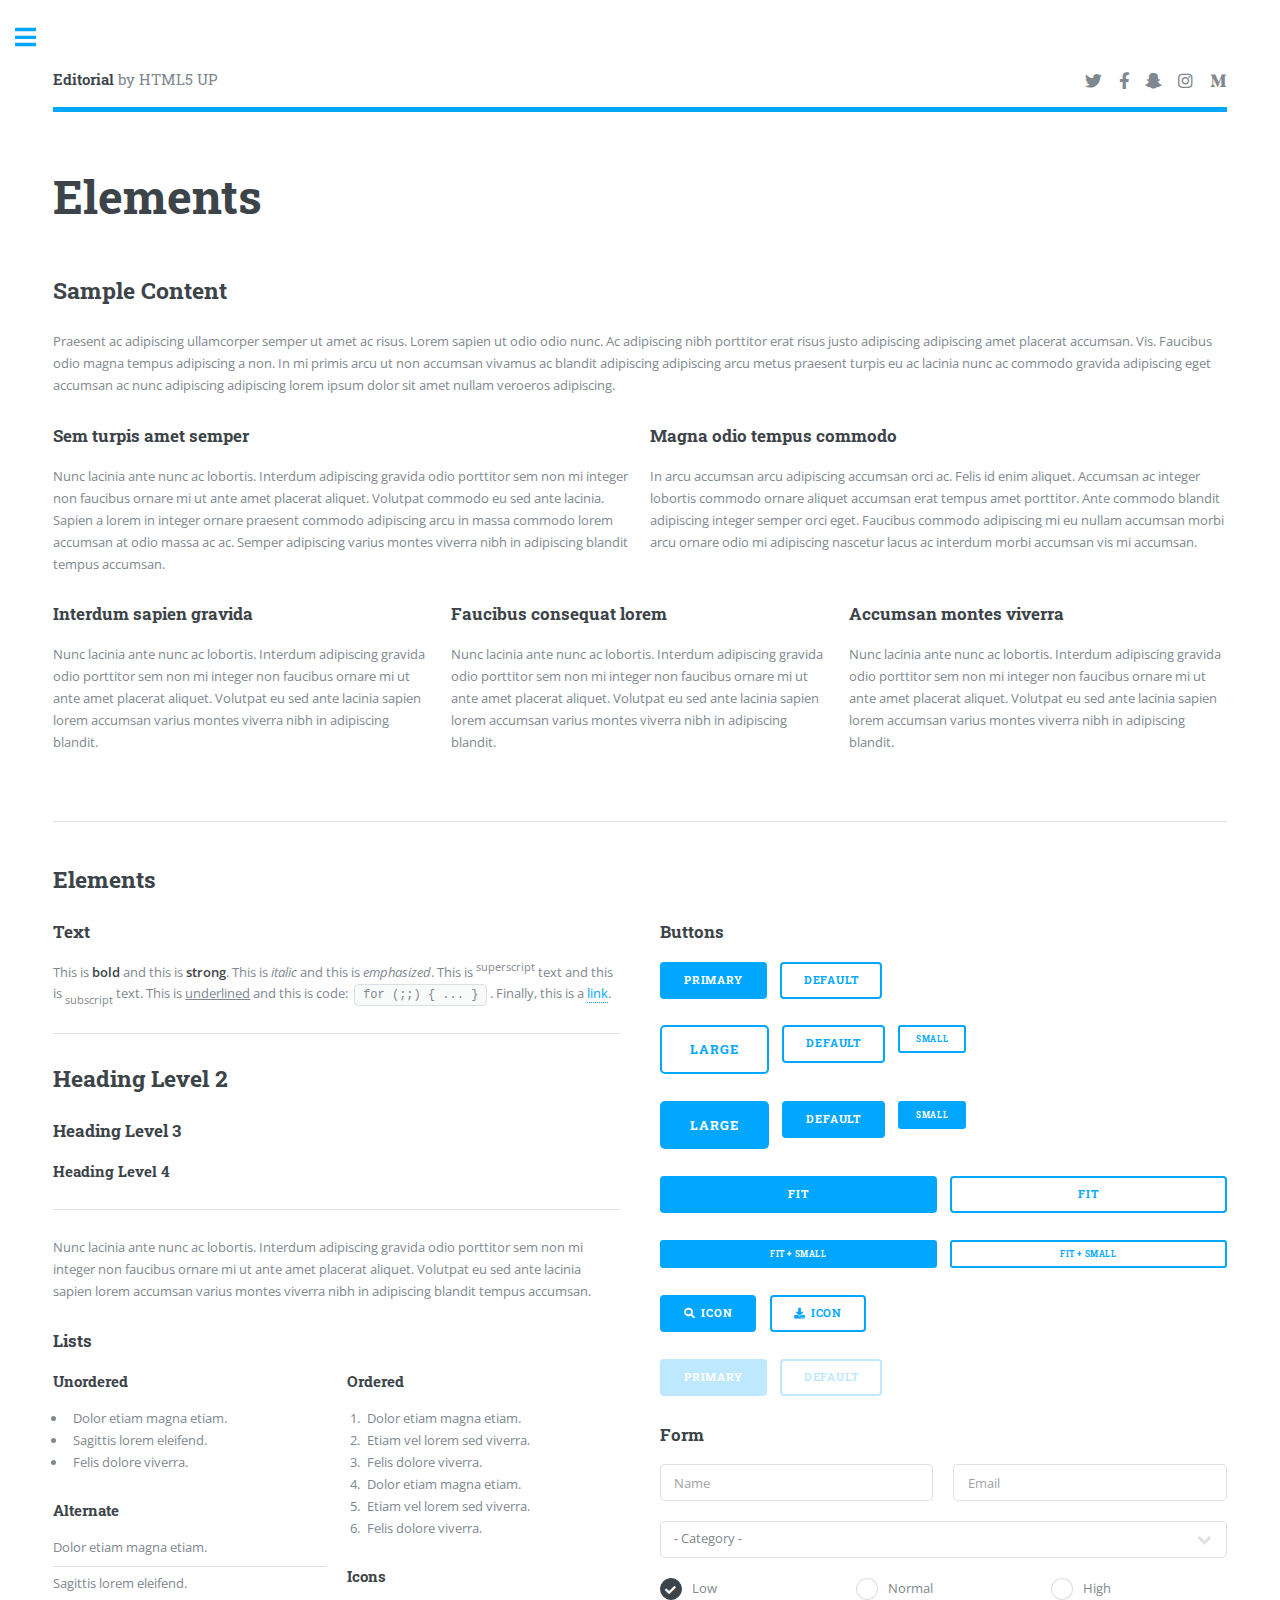
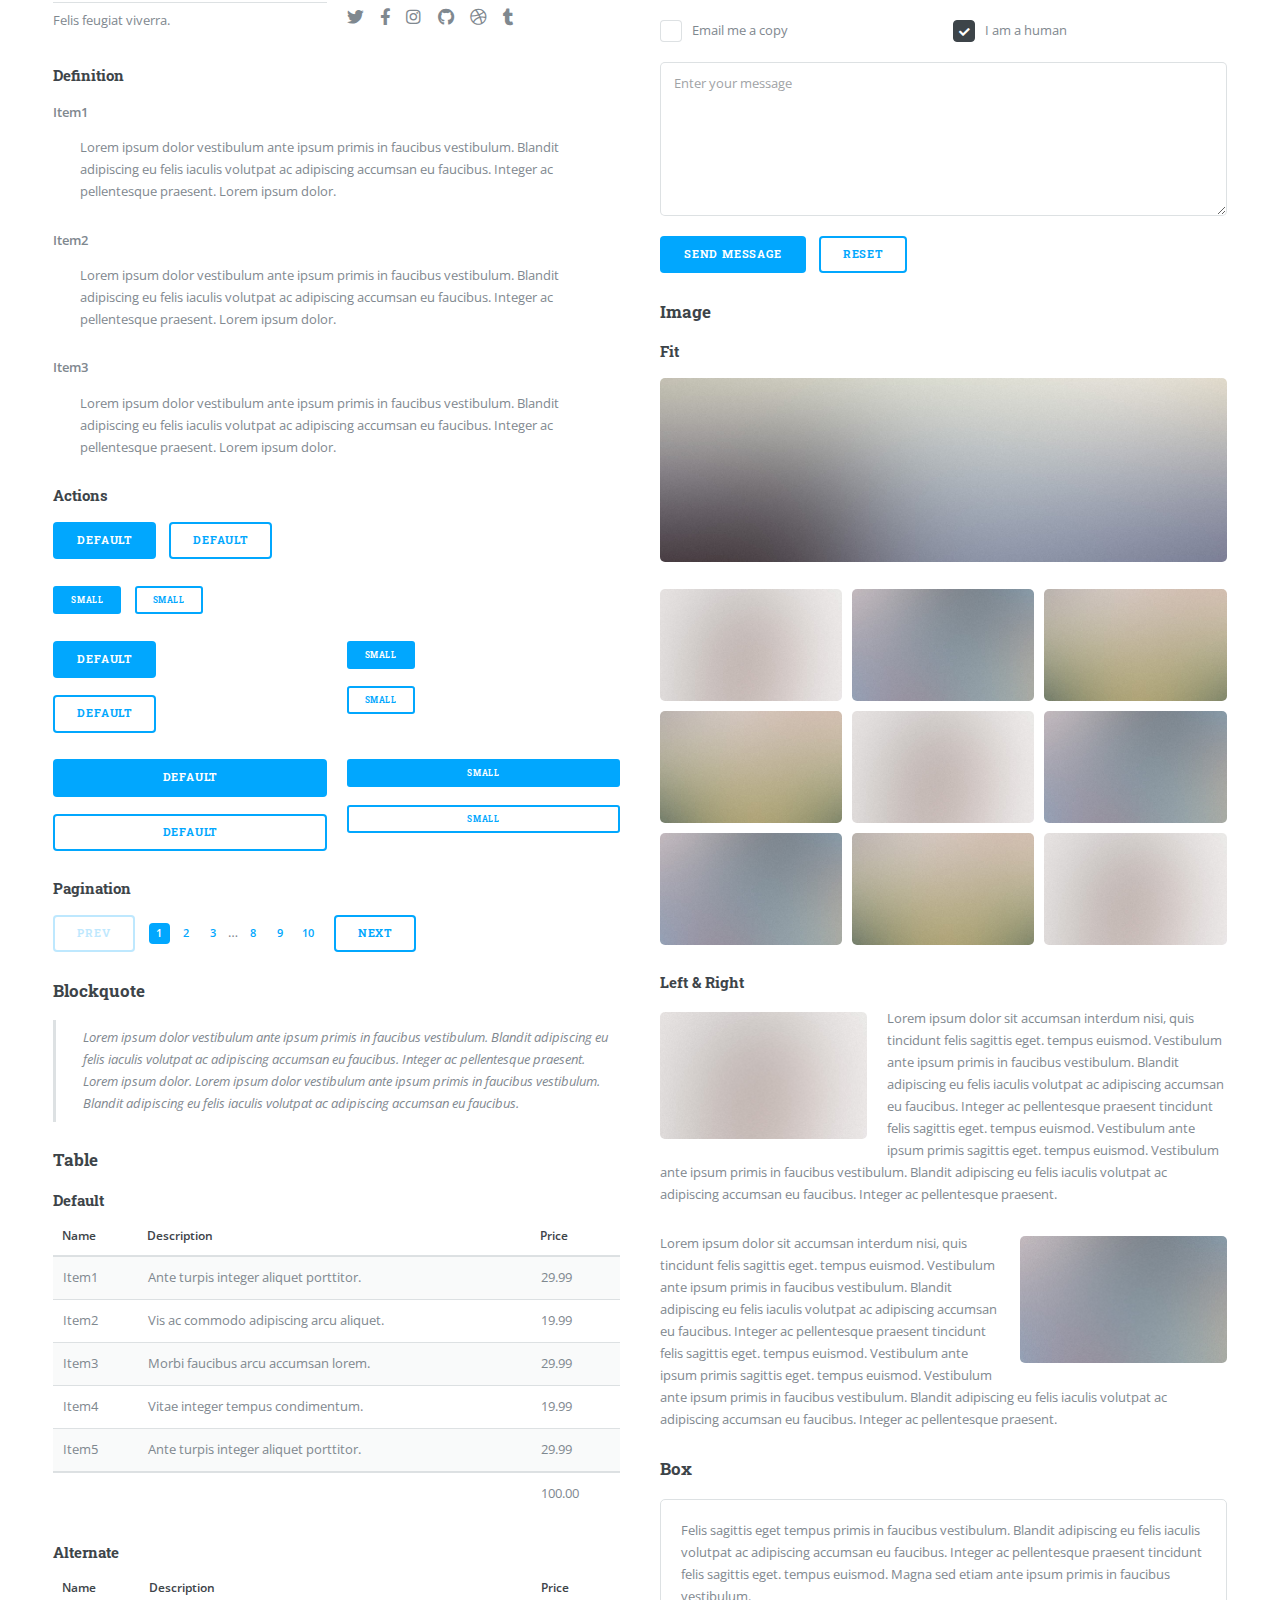
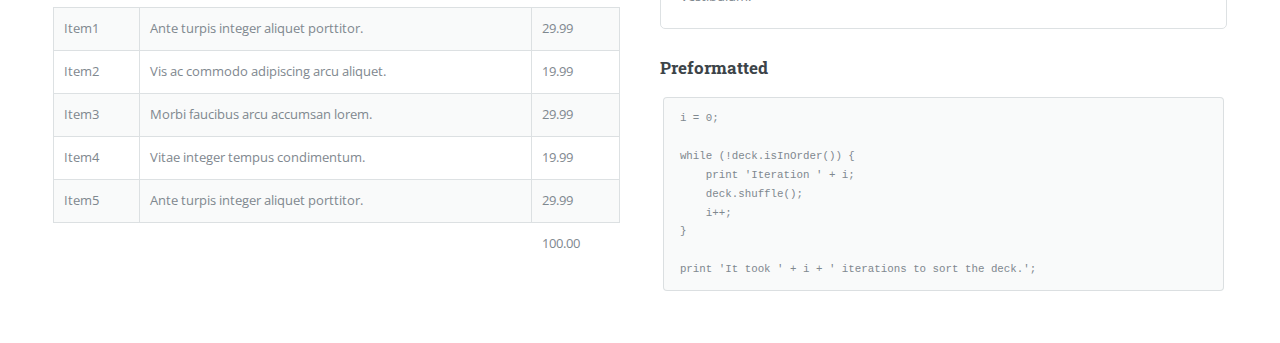
<file: elements.html>
<!DOCTYPE HTML>
<!--
	Editorial by HTML5 UP
	html5up.net | @ajlkn
	Free for personal and commercial use under the CCA 3.0 license (html5up.net/license)
-->
<html>
	<head>
		<title>Elements - Editorial by HTML5 UP</title>
		<meta charset="utf-8" />
		<meta name="viewport" content="width=device-width, initial-scale=1, user-scalable=no" />
		<link rel="stylesheet" href="assets/css/main.css" />
	</head>
	<body class="is-preload">

		<!-- Wrapper -->
			<div id="wrapper">

				<!-- Main -->
					<div id="main">
						<div class="inner">

							<!-- Header -->
								<header id="header">
									<a href="index.html" class="logo"><strong>Editorial</strong> by HTML5 UP</a>
									<ul class="icons">
										<li><a href="#" class="icon brands fa-twitter"><span class="label">Twitter</span></a></li>
										<li><a href="#" class="icon brands fa-facebook-f"><span class="label">Facebook</span></a></li>
										<li><a href="#" class="icon brands fa-snapchat-ghost"><span class="label">Snapchat</span></a></li>
										<li><a href="#" class="icon brands fa-instagram"><span class="label">Instagram</span></a></li>
										<li><a href="#" class="icon brands fa-medium-m"><span class="label">Medium</span></a></li>
									</ul>
								</header>

							<!-- Content -->
								<section>
									<header class="main">
										<h1>Elements</h1>
									</header>

									<!-- Content -->
										<h2 id="content">Sample Content</h2>
										<p>Praesent ac adipiscing ullamcorper semper ut amet ac risus. Lorem sapien ut odio odio nunc. Ac adipiscing nibh porttitor erat risus justo adipiscing adipiscing amet placerat accumsan. Vis. Faucibus odio magna tempus adipiscing a non. In mi primis arcu ut non accumsan vivamus ac blandit adipiscing adipiscing arcu metus praesent turpis eu ac lacinia nunc ac commodo gravida adipiscing eget accumsan ac nunc adipiscing adipiscing lorem ipsum dolor sit amet nullam veroeros adipiscing.</p>
										<div class="row">
											<div class="col-6 col-12-small">
												<h3>Sem turpis amet semper</h3>
												<p>Nunc lacinia ante nunc ac lobortis. Interdum adipiscing gravida odio porttitor sem non mi integer non faucibus ornare mi ut ante amet placerat aliquet. Volutpat commodo eu sed ante lacinia. Sapien a lorem in integer ornare praesent commodo adipiscing arcu in massa commodo lorem accumsan at odio massa ac ac. Semper adipiscing varius montes viverra nibh in adipiscing blandit tempus accumsan.</p>
											</div>
											<div class="col-6 col-12-small">
												<h3>Magna odio tempus commodo</h3>
												<p>In arcu accumsan arcu adipiscing accumsan orci ac. Felis id enim aliquet. Accumsan ac integer lobortis commodo ornare aliquet accumsan erat tempus amet porttitor. Ante commodo blandit adipiscing integer semper orci eget. Faucibus commodo adipiscing mi eu nullam accumsan morbi arcu ornare odio mi adipiscing nascetur lacus ac interdum morbi accumsan vis mi accumsan.</p>
											</div>
											<!-- Break -->
											<div class="col-4 col-12-medium">
												<h3>Interdum sapien gravida</h3>
												<p>Nunc lacinia ante nunc ac lobortis. Interdum adipiscing gravida odio porttitor sem non mi integer non faucibus ornare mi ut ante amet placerat aliquet. Volutpat eu sed ante lacinia sapien lorem accumsan varius montes viverra nibh in adipiscing blandit.</p>
											</div>
											<div class="col-4 col-12-medium">
												<h3>Faucibus consequat lorem</h3>
												<p>Nunc lacinia ante nunc ac lobortis. Interdum adipiscing gravida odio porttitor sem non mi integer non faucibus ornare mi ut ante amet placerat aliquet. Volutpat eu sed ante lacinia sapien lorem accumsan varius montes viverra nibh in adipiscing blandit.</p>
											</div>
											<div class="col-4 col-12-medium">
												<h3>Accumsan montes viverra</h3>
												<p>Nunc lacinia ante nunc ac lobortis. Interdum adipiscing gravida odio porttitor sem non mi integer non faucibus ornare mi ut ante amet placerat aliquet. Volutpat eu sed ante lacinia sapien lorem accumsan varius montes viverra nibh in adipiscing blandit.</p>
											</div>
										</div>

									<hr class="major" />

									<!-- Elements -->
										<h2 id="elements">Elements</h2>
										<div class="row gtr-200">
											<div class="col-6 col-12-medium">

												<!-- Text stuff -->
													<h3>Text</h3>
													<p>This is <b>bold</b> and this is <strong>strong</strong>. This is <i>italic</i> and this is <em>emphasized</em>.
													This is <sup>superscript</sup> text and this is <sub>subscript</sub> text.
													This is <u>underlined</u> and this is code: <code>for (;;) { ... }</code>.
													Finally, this is a <a href="#">link</a>.</p>
													<hr />
													<h2>Heading Level 2</h2>
													<h3>Heading Level 3</h3>
													<h4>Heading Level 4</h4>
													<hr />
													<p>Nunc lacinia ante nunc ac lobortis. Interdum adipiscing gravida odio porttitor sem non mi integer non faucibus ornare mi ut ante amet placerat aliquet. Volutpat eu sed ante lacinia sapien lorem accumsan varius montes viverra nibh in adipiscing blandit tempus accumsan.</p>

												<!-- Lists -->
													<h3>Lists</h3>
													<div class="row">
														<div class="col-6 col-12-small">

															<h4>Unordered</h4>
															<ul>
																<li>Dolor etiam magna etiam.</li>
																<li>Sagittis lorem eleifend.</li>
																<li>Felis dolore viverra.</li>
															</ul>

															<h4>Alternate</h4>
															<ul class="alt">
																<li>Dolor etiam magna etiam.</li>
																<li>Sagittis lorem eleifend.</li>
																<li>Felis feugiat viverra.</li>
															</ul>

														</div>
														<div class="col-6 col-12-small">

															<h4>Ordered</h4>
															<ol>
																<li>Dolor etiam magna etiam.</li>
																<li>Etiam vel lorem sed viverra.</li>
																<li>Felis dolore viverra.</li>
																<li>Dolor etiam magna etiam.</li>
																<li>Etiam vel lorem sed viverra.</li>
																<li>Felis dolore viverra.</li>
															</ol>

															<h4>Icons</h4>
															<ul class="icons">
																<li><a href="#" class="icon brands fa-twitter"><span class="label">Twitter</span></a></li>
																<li><a href="#" class="icon brands fa-facebook-f"><span class="label">Facebook</span></a></li>
																<li><a href="#" class="icon brands fa-instagram"><span class="label">Instagram</span></a></li>
																<li><a href="#" class="icon brands fa-github"><span class="label">Github</span></a></li>
																<li><a href="#" class="icon brands fa-dribbble"><span class="label">Dribbble</span></a></li>
																<li><a href="#" class="icon brands fa-tumblr"><span class="label">Tumblr</span></a></li>
															</ul>

														</div>
													</div>
													<h4>Definition</h4>
													<dl>
														<dt>Item1</dt>
														<dd>
															<p>Lorem ipsum dolor vestibulum ante ipsum primis in faucibus vestibulum. Blandit adipiscing eu felis iaculis volutpat ac adipiscing accumsan eu faucibus. Integer ac pellentesque praesent. Lorem ipsum dolor.</p>
														</dd>
														<dt>Item2</dt>
														<dd>
															<p>Lorem ipsum dolor vestibulum ante ipsum primis in faucibus vestibulum. Blandit adipiscing eu felis iaculis volutpat ac adipiscing accumsan eu faucibus. Integer ac pellentesque praesent. Lorem ipsum dolor.</p>
														</dd>
														<dt>Item3</dt>
														<dd>
															<p>Lorem ipsum dolor vestibulum ante ipsum primis in faucibus vestibulum. Blandit adipiscing eu felis iaculis volutpat ac adipiscing accumsan eu faucibus. Integer ac pellentesque praesent. Lorem ipsum dolor.</p>
														</dd>
													</dl>

													<h4>Actions</h4>
													<ul class="actions">
														<li><a href="#" class="button primary">Default</a></li>
														<li><a href="#" class="button">Default</a></li>
													</ul>
													<ul class="actions small">
														<li><a href="#" class="button primary small">Small</a></li>
														<li><a href="#" class="button small">Small</a></li>
													</ul>
													<div class="row">
														<div class="col-6 col-12-small">
															<ul class="actions stacked">
																<li><a href="#" class="button primary">Default</a></li>
																<li><a href="#" class="button">Default</a></li>
															</ul>
														</div>
														<div class="col-6 col-12-small">
															<ul class="actions stacked">
																<li><a href="#" class="button primary small">Small</a></li>
																<li><a href="#" class="button small">Small</a></li>
															</ul>
														</div>
														<div class="col-6 col-12-small">
															<ul class="actions stacked">
																<li><a href="#" class="button primary fit">Default</a></li>
																<li><a href="#" class="button fit">Default</a></li>
															</ul>
														</div>
														<div class="col-6 col-12-small">
															<ul class="actions stacked">
																<li><a href="#" class="button primary small fit">Small</a></li>
																<li><a href="#" class="button small fit">Small</a></li>
															</ul>
														</div>
													</div>

													<h4>Pagination</h4>
													<ul class="pagination">
														<li><span class="button disabled">Prev</span></li>
														<li><a href="#" class="page active">1</a></li>
														<li><a href="#" class="page">2</a></li>
														<li><a href="#" class="page">3</a></li>
														<li><span>&hellip;</span></li>
														<li><a href="#" class="page">8</a></li>
														<li><a href="#" class="page">9</a></li>
														<li><a href="#" class="page">10</a></li>
														<li><a href="#" class="button">Next</a></li>
													</ul>

												<!-- Blockquote -->
													<h3>Blockquote</h3>
													<blockquote>Lorem ipsum dolor vestibulum ante ipsum primis in faucibus vestibulum. Blandit adipiscing eu felis iaculis volutpat ac adipiscing accumsan eu faucibus. Integer ac pellentesque praesent. Lorem ipsum dolor. Lorem ipsum dolor vestibulum ante ipsum primis in faucibus vestibulum. Blandit adipiscing eu felis iaculis volutpat ac adipiscing accumsan eu faucibus.</blockquote>

												<!-- Table -->
													<h3>Table</h3>

													<h4>Default</h4>
													<div class="table-wrapper">
														<table>
															<thead>
																<tr>
																	<th>Name</th>
																	<th>Description</th>
																	<th>Price</th>
																</tr>
															</thead>
															<tbody>
																<tr>
																	<td>Item1</td>
																	<td>Ante turpis integer aliquet porttitor.</td>
																	<td>29.99</td>
																</tr>
																<tr>
																	<td>Item2</td>
																	<td>Vis ac commodo adipiscing arcu aliquet.</td>
																	<td>19.99</td>
																</tr>
																<tr>
																	<td>Item3</td>
																	<td> Morbi faucibus arcu accumsan lorem.</td>
																	<td>29.99</td>
																</tr>
																<tr>
																	<td>Item4</td>
																	<td>Vitae integer tempus condimentum.</td>
																	<td>19.99</td>
																</tr>
																<tr>
																	<td>Item5</td>
																	<td>Ante turpis integer aliquet porttitor.</td>
																	<td>29.99</td>
																</tr>
															</tbody>
															<tfoot>
																<tr>
																	<td colspan="2"></td>
																	<td>100.00</td>
																</tr>
															</tfoot>
														</table>
													</div>

													<h4>Alternate</h4>
													<div class="table-wrapper">
														<table class="alt">
															<thead>
																<tr>
																	<th>Name</th>
																	<th>Description</th>
																	<th>Price</th>
																</tr>
															</thead>
															<tbody>
																<tr>
																	<td>Item1</td>
																	<td>Ante turpis integer aliquet porttitor.</td>
																	<td>29.99</td>
																</tr>
																<tr>
																	<td>Item2</td>
																	<td>Vis ac commodo adipiscing arcu aliquet.</td>
																	<td>19.99</td>
																</tr>
																<tr>
																	<td>Item3</td>
																	<td> Morbi faucibus arcu accumsan lorem.</td>
																	<td>29.99</td>
																</tr>
																<tr>
																	<td>Item4</td>
																	<td>Vitae integer tempus condimentum.</td>
																	<td>19.99</td>
																</tr>
																<tr>
																	<td>Item5</td>
																	<td>Ante turpis integer aliquet porttitor.</td>
																	<td>29.99</td>
																</tr>
															</tbody>
															<tfoot>
																<tr>
																	<td colspan="2"></td>
																	<td>100.00</td>
																</tr>
															</tfoot>
														</table>
													</div>

											</div>
											<div class="col-6 col-12-medium">

												<!-- Buttons -->
													<h3>Buttons</h3>
													<ul class="actions">
														<li><a href="#" class="button primary">Primary</a></li>
														<li><a href="#" class="button">Default</a></li>
													</ul>
													<ul class="actions">
														<li><a href="#" class="button large">Large</a></li>
														<li><a href="#" class="button">Default</a></li>
														<li><a href="#" class="button small">Small</a></li>
													</ul>
													<ul class="actions">
														<li><a href="#" class="button primary large">Large</a></li>
														<li><a href="#" class="button primary">Default</a></li>
														<li><a href="#" class="button primary small">Small</a></li>
													</ul>
													<ul class="actions fit">
														<li><a href="#" class="button primary fit">Fit</a></li>
														<li><a href="#" class="button fit">Fit</a></li>
													</ul>
													<ul class="actions fit small">
														<li><a href="#" class="button primary fit small">Fit + Small</a></li>
														<li><a href="#" class="button fit small">Fit + Small</a></li>
													</ul>
													<ul class="actions">
														<li><a href="#" class="button primary icon solid fa-search">Icon</a></li>
														<li><a href="#" class="button icon solid fa-download">Icon</a></li>
													</ul>
													<ul class="actions">
														<li><span class="button primary disabled">Primary</span></li>
														<li><span class="button disabled">Default</span></li>
													</ul>

												<!-- Form -->
													<h3>Form</h3>

													<form method="post" action="#">
														<div class="row gtr-uniform">
															<div class="col-6 col-12-xsmall">
																<input type="text" name="demo-name" id="demo-name" value="" placeholder="Name" />
															</div>
															<div class="col-6 col-12-xsmall">
																<input type="email" name="demo-email" id="demo-email" value="" placeholder="Email" />
															</div>
															<!-- Break -->
															<div class="col-12">
																<select name="demo-category" id="demo-category">
																	<option value="">- Category -</option>
																	<option value="1">Manufacturing</option>
																	<option value="1">Shipping</option>
																	<option value="1">Administration</option>
																	<option value="1">Human Resources</option>
																</select>
															</div>
															<!-- Break -->
															<div class="col-4 col-12-small">
																<input type="radio" id="demo-priority-low" name="demo-priority" checked>
																<label for="demo-priority-low">Low</label>
															</div>
															<div class="col-4 col-12-small">
																<input type="radio" id="demo-priority-normal" name="demo-priority">
																<label for="demo-priority-normal">Normal</label>
															</div>
															<div class="col-4 col-12-small">
																<input type="radio" id="demo-priority-high" name="demo-priority">
																<label for="demo-priority-high">High</label>
															</div>
															<!-- Break -->
															<div class="col-6 col-12-small">
																<input type="checkbox" id="demo-copy" name="demo-copy">
																<label for="demo-copy">Email me a copy</label>
															</div>
															<div class="col-6 col-12-small">
																<input type="checkbox" id="demo-human" name="demo-human" checked>
																<label for="demo-human">I am a human</label>
															</div>
															<!-- Break -->
															<div class="col-12">
																<textarea name="demo-message" id="demo-message" placeholder="Enter your message" rows="6"></textarea>
															</div>
															<!-- Break -->
															<div class="col-12">
																<ul class="actions">
																	<li><input type="submit" value="Send Message" class="primary" /></li>
																	<li><input type="reset" value="Reset" /></li>
																</ul>
															</div>
														</div>
													</form>

												<!-- Image -->
													<h3>Image</h3>

													<h4>Fit</h4>
													<span class="image fit"><img src="images/pic11.jpg" alt="" /></span>
													<div class="box alt">
														<div class="row gtr-50 gtr-uniform">
															<div class="col-4"><span class="image fit"><img src="images/pic01.jpg" alt="" /></span></div>
															<div class="col-4"><span class="image fit"><img src="images/pic02.jpg" alt="" /></span></div>
															<div class="col-4"><span class="image fit"><img src="images/pic03.jpg" alt="" /></span></div>
															<!-- Break -->
															<div class="col-4"><span class="image fit"><img src="images/pic03.jpg" alt="" /></span></div>
															<div class="col-4"><span class="image fit"><img src="images/pic01.jpg" alt="" /></span></div>
															<div class="col-4"><span class="image fit"><img src="images/pic02.jpg" alt="" /></span></div>
															<!-- Break -->
															<div class="col-4"><span class="image fit"><img src="images/pic02.jpg" alt="" /></span></div>
															<div class="col-4"><span class="image fit"><img src="images/pic03.jpg" alt="" /></span></div>
															<div class="col-4"><span class="image fit"><img src="images/pic01.jpg" alt="" /></span></div>
														</div>
													</div>

													<h4>Left &amp; Right</h4>
													<p><span class="image left"><img src="images/pic01.jpg" alt="" /></span>Lorem ipsum dolor sit accumsan interdum nisi, quis tincidunt felis sagittis eget. tempus euismod. Vestibulum ante ipsum primis in faucibus vestibulum. Blandit adipiscing eu felis iaculis volutpat ac adipiscing accumsan eu faucibus. Integer ac pellentesque praesent tincidunt felis sagittis eget. tempus euismod. Vestibulum ante ipsum primis sagittis eget. tempus euismod. Vestibulum ante ipsum primis in faucibus vestibulum. Blandit adipiscing eu felis iaculis volutpat ac adipiscing accumsan eu faucibus. Integer ac pellentesque praesent.</p>
													<p><span class="image right"><img src="images/pic02.jpg" alt="" /></span>Lorem ipsum dolor sit accumsan interdum nisi, quis tincidunt felis sagittis eget. tempus euismod. Vestibulum ante ipsum primis in faucibus vestibulum. Blandit adipiscing eu felis iaculis volutpat ac adipiscing accumsan eu faucibus. Integer ac pellentesque praesent tincidunt felis sagittis eget. tempus euismod. Vestibulum ante ipsum primis sagittis eget. tempus euismod. Vestibulum ante ipsum primis in faucibus vestibulum. Blandit adipiscing eu felis iaculis volutpat ac adipiscing accumsan eu faucibus. Integer ac pellentesque praesent.</p>

												<!-- Box -->
													<h3>Box</h3>
													<div class="box">
														<p>Felis sagittis eget tempus primis in faucibus vestibulum. Blandit adipiscing eu felis iaculis volutpat ac adipiscing accumsan eu faucibus. Integer ac pellentesque praesent tincidunt felis sagittis eget. tempus euismod. Magna sed etiam ante ipsum primis in faucibus vestibulum.</p>
													</div>

												<!-- Preformatted Code -->
													<h3>Preformatted</h3>
													<pre><code>i = 0;

while (!deck.isInOrder()) {
    print 'Iteration ' + i;
    deck.shuffle();
    i++;
}

print 'It took ' + i + ' iterations to sort the deck.';
</code></pre>

											</div>
										</div>

								</section>

						</div>
					</div>

				<!-- Sidebar -->
					<div id="sidebar">
						<div class="inner">

							<!-- Search -->
								<section id="search" class="alt">
									<form method="post" action="#">
										<input type="text" name="query" id="query" placeholder="Search" />
									</form>
								</section>

							<!-- Menu -->
								<nav id="menu">
									<header class="major">
										<h2>Menu</h2>
									</header>
									<ul>
										<li><a href="index.html">Homepage</a></li>
										<li><a href="generic.html">Generic</a></li>
										<li><a href="elements.html">Elements</a></li>
										<li>
											<span class="opener">Submenu</span>
											<ul>
												<li><a href="#">Lorem Dolor</a></li>
												<li><a href="#">Ipsum Adipiscing</a></li>
												<li><a href="#">Tempus Magna</a></li>
												<li><a href="#">Feugiat Veroeros</a></li>
											</ul>
										</li>
										<li><a href="#">Etiam Dolore</a></li>
										<li><a href="#">Adipiscing</a></li>
										<li>
											<span class="opener">Another Submenu</span>
											<ul>
												<li><a href="#">Lorem Dolor</a></li>
												<li><a href="#">Ipsum Adipiscing</a></li>
												<li><a href="#">Tempus Magna</a></li>
												<li><a href="#">Feugiat Veroeros</a></li>
											</ul>
										</li>
										<li><a href="#">Maximus Erat</a></li>
										<li><a href="#">Sapien Mauris</a></li>
										<li><a href="#">Amet Lacinia</a></li>
									</ul>
								</nav>

							<!-- Section -->
								<section>
									<header class="major">
										<h2>Ante interdum</h2>
									</header>
									<div class="mini-posts">
										<article>
											<a href="#" class="image"><img src="images/pic07.jpg" alt="" /></a>
											<p>Aenean ornare velit lacus, ac varius enim lorem ullamcorper dolore aliquam.</p>
										</article>
										<article>
											<a href="#" class="image"><img src="images/pic08.jpg" alt="" /></a>
											<p>Aenean ornare velit lacus, ac varius enim lorem ullamcorper dolore aliquam.</p>
										</article>
										<article>
											<a href="#" class="image"><img src="images/pic09.jpg" alt="" /></a>
											<p>Aenean ornare velit lacus, ac varius enim lorem ullamcorper dolore aliquam.</p>
										</article>
									</div>
									<ul class="actions">
										<li><a href="#" class="button">More</a></li>
									</ul>
								</section>

							<!-- Section -->
								<section>
									<header class="major">
										<h2>Get in touch</h2>
									</header>
									<p>Sed varius enim lorem ullamcorper dolore aliquam aenean ornare velit lacus, ac varius enim lorem ullamcorper dolore. Proin sed aliquam facilisis ante interdum. Sed nulla amet lorem feugiat tempus aliquam.</p>
									<ul class="contact">
										<li class="icon solid fa-envelope"><a href="#">information@untitled.tld</a></li>
										<li class="icon solid fa-phone">(000) 000-0000</li>
										<li class="icon solid fa-home">1234 Somewhere Road #8254<br />
										Nashville, TN 00000-0000</li>
									</ul>
								</section>

							<!-- Footer -->
								<footer id="footer">
									<p class="copyright">&copy; Untitled. All rights reserved. Demo Images: <a href="https://unsplash.com">Unsplash</a>. Design: <a href="https://html5up.net">HTML5 UP</a>.</p>
								</footer>

						</div>
					</div>

			</div>

		<!-- Scripts -->
			<script src="assets/js/jquery.min.js"></script>
			<script src="assets/js/browser.min.js"></script>
			<script src="assets/js/breakpoints.min.js"></script>
			<script src="assets/js/util.js"></script>
			<script src="assets/js/main.js"></script>

	</body>
</html>
</file>
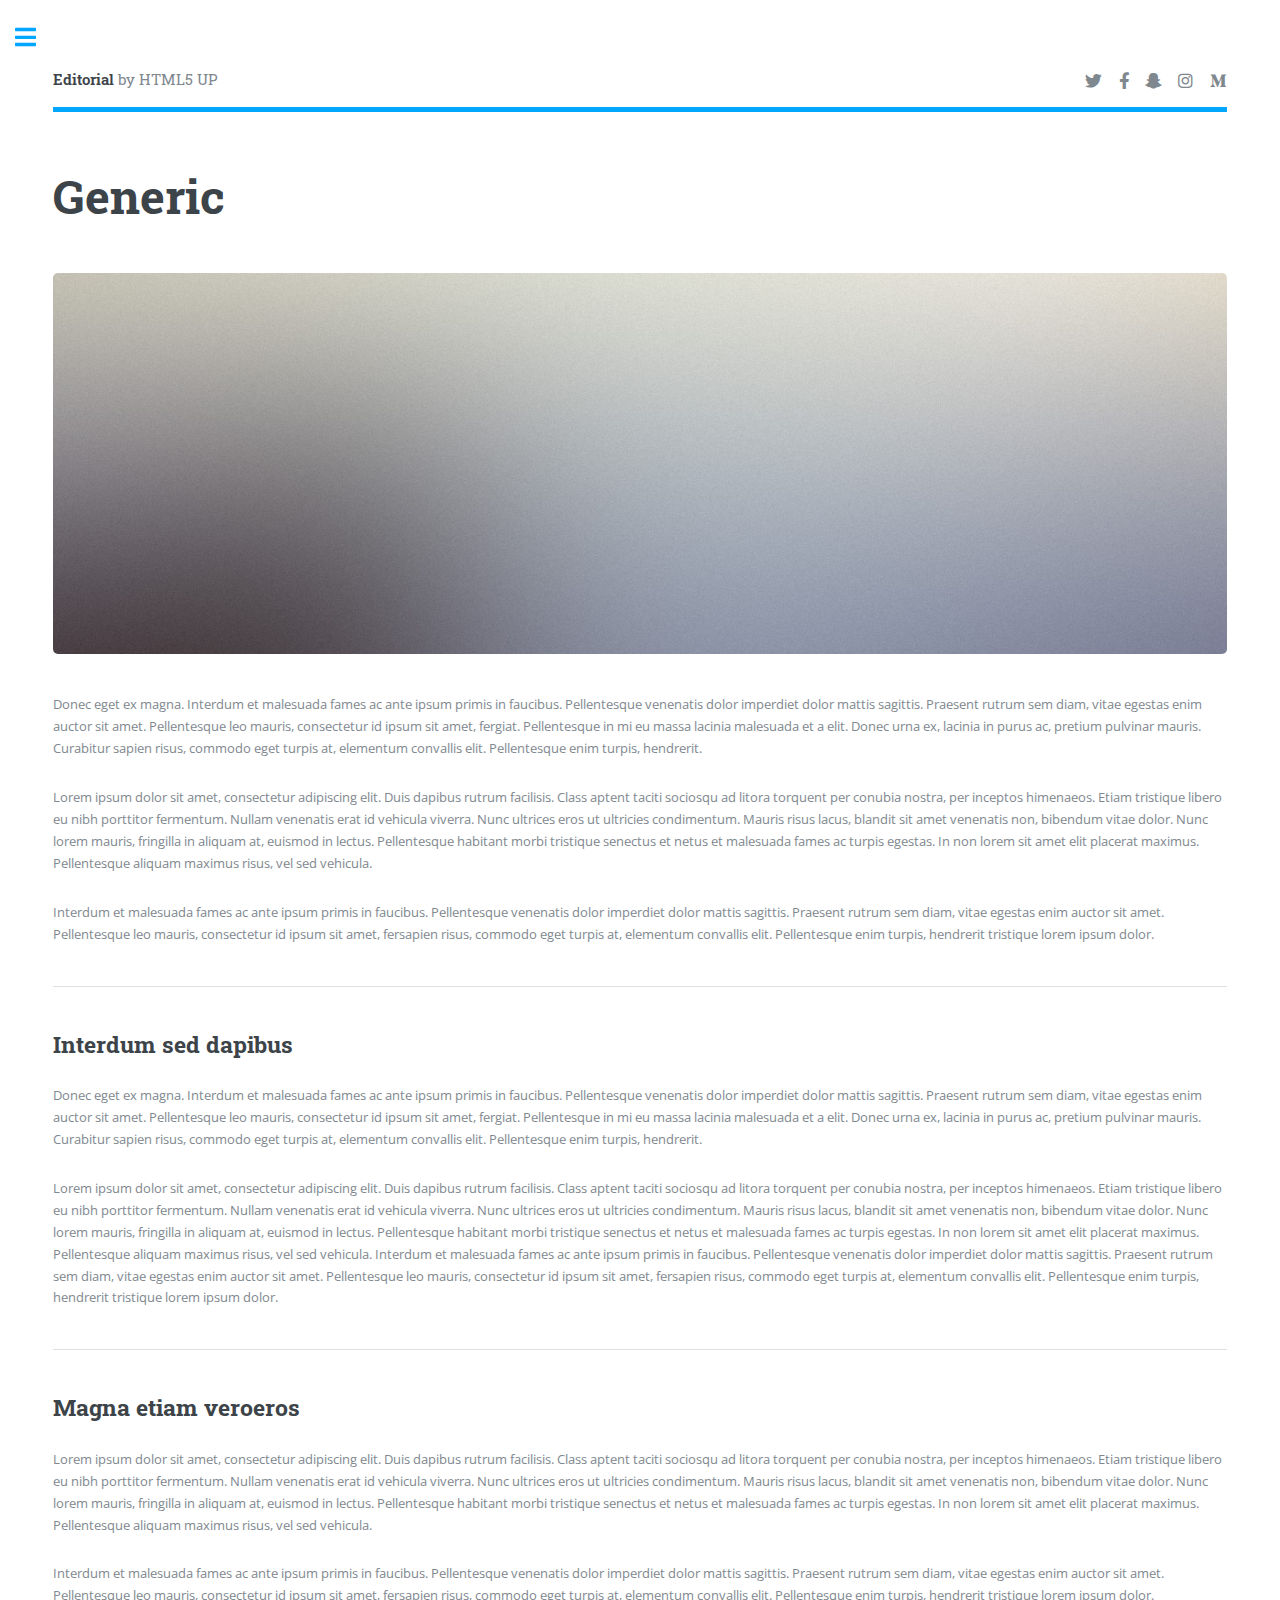
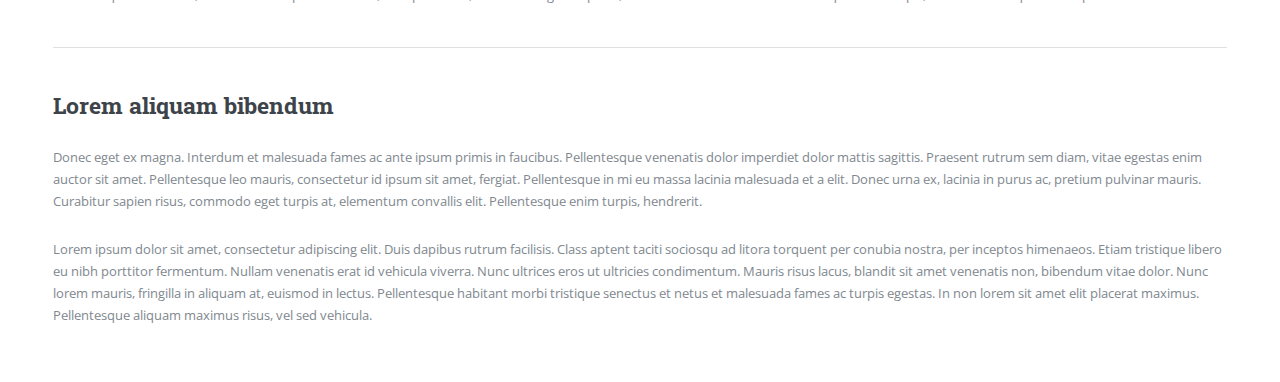
<file: generic.html>
<!DOCTYPE HTML>
<!--
	Editorial by HTML5 UP
	html5up.net | @ajlkn
	Free for personal and commercial use under the CCA 3.0 license (html5up.net/license)
-->
<html>
	<head>
		<title>Generic - Editorial by HTML5 UP</title>
		<meta charset="utf-8" />
		<meta name="viewport" content="width=device-width, initial-scale=1, user-scalable=no" />
		<link rel="stylesheet" href="assets/css/main.css" />
	</head>
	<body class="is-preload">

		<!-- Wrapper -->
			<div id="wrapper">

				<!-- Main -->
					<div id="main">
						<div class="inner">

							<!-- Header -->
								<header id="header">
									<a href="index.html" class="logo"><strong>Editorial</strong> by HTML5 UP</a>
									<ul class="icons">
										<li><a href="#" class="icon brands fa-twitter"><span class="label">Twitter</span></a></li>
										<li><a href="#" class="icon brands fa-facebook-f"><span class="label">Facebook</span></a></li>
										<li><a href="#" class="icon brands fa-snapchat-ghost"><span class="label">Snapchat</span></a></li>
										<li><a href="#" class="icon brands fa-instagram"><span class="label">Instagram</span></a></li>
										<li><a href="#" class="icon brands fa-medium-m"><span class="label">Medium</span></a></li>
									</ul>
								</header>

							<!-- Content -->
								<section>
									<header class="main">
										<h1>Generic</h1>
									</header>

									<span class="image main"><img src="images/pic11.jpg" alt="" /></span>

									<p>Donec eget ex magna. Interdum et malesuada fames ac ante ipsum primis in faucibus. Pellentesque venenatis dolor imperdiet dolor mattis sagittis. Praesent rutrum sem diam, vitae egestas enim auctor sit amet. Pellentesque leo mauris, consectetur id ipsum sit amet, fergiat. Pellentesque in mi eu massa lacinia malesuada et a elit. Donec urna ex, lacinia in purus ac, pretium pulvinar mauris. Curabitur sapien risus, commodo eget turpis at, elementum convallis elit. Pellentesque enim turpis, hendrerit.</p>
									<p>Lorem ipsum dolor sit amet, consectetur adipiscing elit. Duis dapibus rutrum facilisis. Class aptent taciti sociosqu ad litora torquent per conubia nostra, per inceptos himenaeos. Etiam tristique libero eu nibh porttitor fermentum. Nullam venenatis erat id vehicula viverra. Nunc ultrices eros ut ultricies condimentum. Mauris risus lacus, blandit sit amet venenatis non, bibendum vitae dolor. Nunc lorem mauris, fringilla in aliquam at, euismod in lectus. Pellentesque habitant morbi tristique senectus et netus et malesuada fames ac turpis egestas. In non lorem sit amet elit placerat maximus. Pellentesque aliquam maximus risus, vel sed vehicula.</p>
									<p>Interdum et malesuada fames ac ante ipsum primis in faucibus. Pellentesque venenatis dolor imperdiet dolor mattis sagittis. Praesent rutrum sem diam, vitae egestas enim auctor sit amet. Pellentesque leo mauris, consectetur id ipsum sit amet, fersapien risus, commodo eget turpis at, elementum convallis elit. Pellentesque enim turpis, hendrerit tristique lorem ipsum dolor.</p>

									<hr class="major" />

									<h2>Interdum sed dapibus</h2>
									<p>Donec eget ex magna. Interdum et malesuada fames ac ante ipsum primis in faucibus. Pellentesque venenatis dolor imperdiet dolor mattis sagittis. Praesent rutrum sem diam, vitae egestas enim auctor sit amet. Pellentesque leo mauris, consectetur id ipsum sit amet, fergiat. Pellentesque in mi eu massa lacinia malesuada et a elit. Donec urna ex, lacinia in purus ac, pretium pulvinar mauris. Curabitur sapien risus, commodo eget turpis at, elementum convallis elit. Pellentesque enim turpis, hendrerit.</p>
									<p>Lorem ipsum dolor sit amet, consectetur adipiscing elit. Duis dapibus rutrum facilisis. Class aptent taciti sociosqu ad litora torquent per conubia nostra, per inceptos himenaeos. Etiam tristique libero eu nibh porttitor fermentum. Nullam venenatis erat id vehicula viverra. Nunc ultrices eros ut ultricies condimentum. Mauris risus lacus, blandit sit amet venenatis non, bibendum vitae dolor. Nunc lorem mauris, fringilla in aliquam at, euismod in lectus. Pellentesque habitant morbi tristique senectus et netus et malesuada fames ac turpis egestas. In non lorem sit amet elit placerat maximus. Pellentesque aliquam maximus risus, vel sed vehicula. Interdum et malesuada fames ac ante ipsum primis in faucibus. Pellentesque venenatis dolor imperdiet dolor mattis sagittis. Praesent rutrum sem diam, vitae egestas enim auctor sit amet. Pellentesque leo mauris, consectetur id ipsum sit amet, fersapien risus, commodo eget turpis at, elementum convallis elit. Pellentesque enim turpis, hendrerit tristique lorem ipsum dolor.</p>

									<hr class="major" />

									<h2>Magna etiam veroeros</h2>
									<p>Lorem ipsum dolor sit amet, consectetur adipiscing elit. Duis dapibus rutrum facilisis. Class aptent taciti sociosqu ad litora torquent per conubia nostra, per inceptos himenaeos. Etiam tristique libero eu nibh porttitor fermentum. Nullam venenatis erat id vehicula viverra. Nunc ultrices eros ut ultricies condimentum. Mauris risus lacus, blandit sit amet venenatis non, bibendum vitae dolor. Nunc lorem mauris, fringilla in aliquam at, euismod in lectus. Pellentesque habitant morbi tristique senectus et netus et malesuada fames ac turpis egestas. In non lorem sit amet elit placerat maximus. Pellentesque aliquam maximus risus, vel sed vehicula.</p>
									<p>Interdum et malesuada fames ac ante ipsum primis in faucibus. Pellentesque venenatis dolor imperdiet dolor mattis sagittis. Praesent rutrum sem diam, vitae egestas enim auctor sit amet. Pellentesque leo mauris, consectetur id ipsum sit amet, fersapien risus, commodo eget turpis at, elementum convallis elit. Pellentesque enim turpis, hendrerit tristique lorem ipsum dolor.</p>

									<hr class="major" />

									<h2>Lorem aliquam bibendum</h2>
									<p>Donec eget ex magna. Interdum et malesuada fames ac ante ipsum primis in faucibus. Pellentesque venenatis dolor imperdiet dolor mattis sagittis. Praesent rutrum sem diam, vitae egestas enim auctor sit amet. Pellentesque leo mauris, consectetur id ipsum sit amet, fergiat. Pellentesque in mi eu massa lacinia malesuada et a elit. Donec urna ex, lacinia in purus ac, pretium pulvinar mauris. Curabitur sapien risus, commodo eget turpis at, elementum convallis elit. Pellentesque enim turpis, hendrerit.</p>
									<p>Lorem ipsum dolor sit amet, consectetur adipiscing elit. Duis dapibus rutrum facilisis. Class aptent taciti sociosqu ad litora torquent per conubia nostra, per inceptos himenaeos. Etiam tristique libero eu nibh porttitor fermentum. Nullam venenatis erat id vehicula viverra. Nunc ultrices eros ut ultricies condimentum. Mauris risus lacus, blandit sit amet venenatis non, bibendum vitae dolor. Nunc lorem mauris, fringilla in aliquam at, euismod in lectus. Pellentesque habitant morbi tristique senectus et netus et malesuada fames ac turpis egestas. In non lorem sit amet elit placerat maximus. Pellentesque aliquam maximus risus, vel sed vehicula.</p>

								</section>

						</div>
					</div>

				<!-- Sidebar -->
					<div id="sidebar">
						<div class="inner">

							<!-- Search 
								<section id="search" class="alt">
									<form method="post" action="#">
										<input type="text" name="query" id="query" placeholder="Search" />
									</form>
								</section>
							-->

							<!-- Menu -->
								<nav id="menu">
									<header class="major">
										<h2>Menu</h2>
									</header>
									<ul>
										<li><a href="index.html">Frontpage</a></li>
										<li><a href="generic.html">Description</a></li>
										<li><a href="elements.html">Activities</a></li>
										<li>
											<span class="opener">Submenu</span>
											<ul>
												<li><a href="#">Lorem Dolor</a></li>
												<li><a href="#">Ipsum Adipiscing</a></li>
												<li><a href="#">Tempus Magna</a></li>
												<li><a href="#">Feugiat Veroeros</a></li>
											</ul>
										</li>
										<li><a href="#">Etiam Dolore</a></li>
										<li><a href="#">Adipiscing</a></li>
										<li>
											<span class="opener">Another Submenu</span>
											<ul>
												<li><a href="#">Lorem Dolor</a></li>
												<li><a href="#">Ipsum Adipiscing</a></li>
												<li><a href="#">Tempus Magna</a></li>
												<li><a href="#">Feugiat Veroeros</a></li>
											</ul>
										</li>
										<li><a href="#">Maximus Erat</a></li>
										<li><a href="#">Sapien Mauris</a></li>
										<li><a href="#">Amet Lacinia</a></li>
									</ul>
								</nav>

							<!-- Section -->
								<section>
									<header class="major">
										<h2>Ante interdum</h2>
									</header>
									<div class="mini-posts">
										<article>
											<a href="#" class="image"><img src="images/pic07.jpg" alt="" /></a>
											<p>Aenean ornare velit lacus, ac varius enim lorem ullamcorper dolore aliquam.</p>
										</article>
										<article>
											<a href="#" class="image"><img src="images/pic08.jpg" alt="" /></a>
											<p>Aenean ornare velit lacus, ac varius enim lorem ullamcorper dolore aliquam.</p>
										</article>
										<article>
											<a href="#" class="image"><img src="images/pic09.jpg" alt="" /></a>
											<p>Aenean ornare velit lacus, ac varius enim lorem ullamcorper dolore aliquam.</p>
										</article>
									</div>
									<ul class="actions">
										<li><a href="#" class="button">More</a></li>
									</ul>
								</section>

							<!-- Section -->
								<section>
									<header class="major">
										<h2>Get in touch</h2>
									</header>
									<p>Sed varius enim lorem ullamcorper dolore aliquam aenean ornare velit lacus, ac varius enim lorem ullamcorper dolore. Proin sed aliquam facilisis ante interdum. Sed nulla amet lorem feugiat tempus aliquam.</p>
									<ul class="contact">
										<li class="icon solid fa-envelope"><a href="#">information@untitled.tld</a></li>
										<li class="icon solid fa-phone">(000) 000-0000</li>
										<li class="icon solid fa-home">1234 Somewhere Road #8254<br />
										Nashville, TN 00000-0000</li>
									</ul>
								</section>

							<!-- Footer -->
								<footer id="footer">
									<p class="copyright">&copy; Untitled. All rights reserved. Demo Images: <a href="https://unsplash.com">Unsplash</a>. Design: <a href="https://html5up.net">HTML5 UP</a>.</p>
								</footer>

						</div>
					</div>

			</div>

		<!-- Scripts -->
			<script src="assets/js/jquery.min.js"></script>
			<script src="assets/js/browser.min.js"></script>
			<script src="assets/js/breakpoints.min.js"></script>
			<script src="assets/js/util.js"></script>
			<script src="assets/js/main.js"></script>

	</body>
</html>
</file>
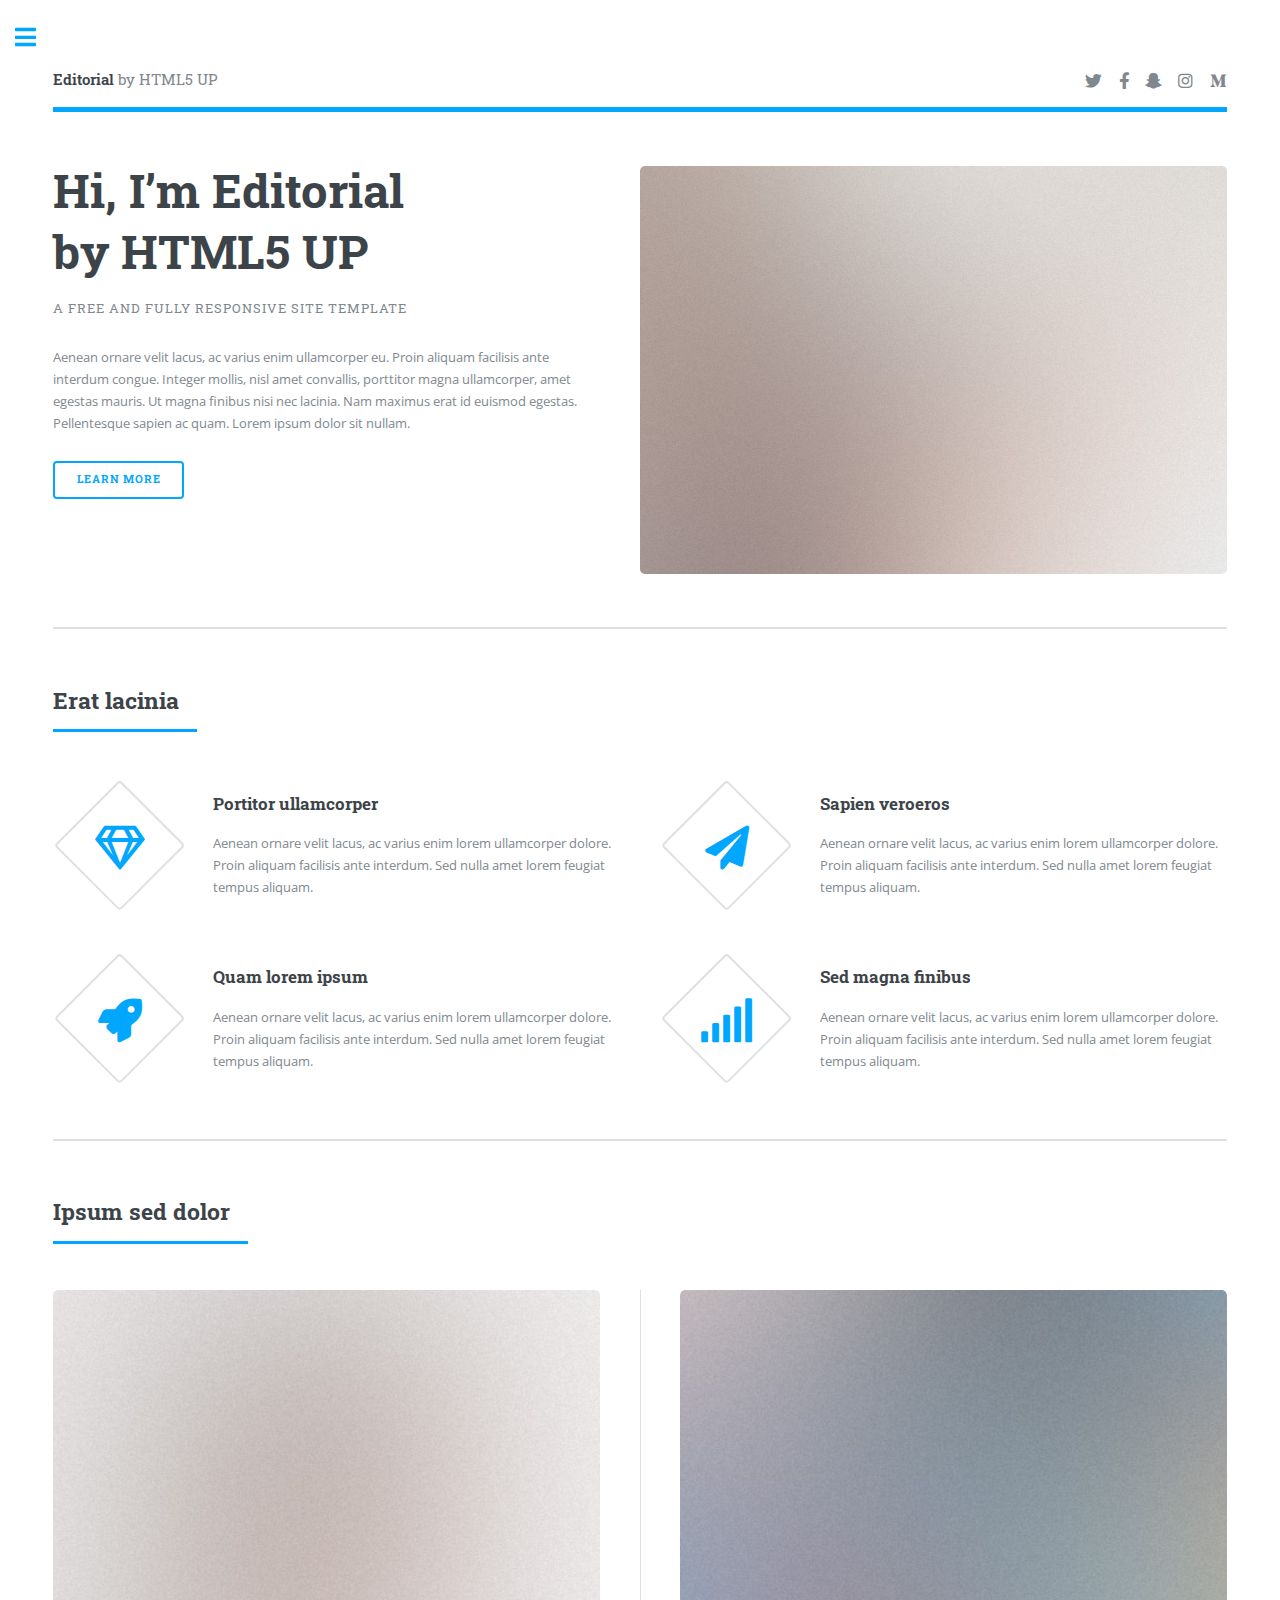
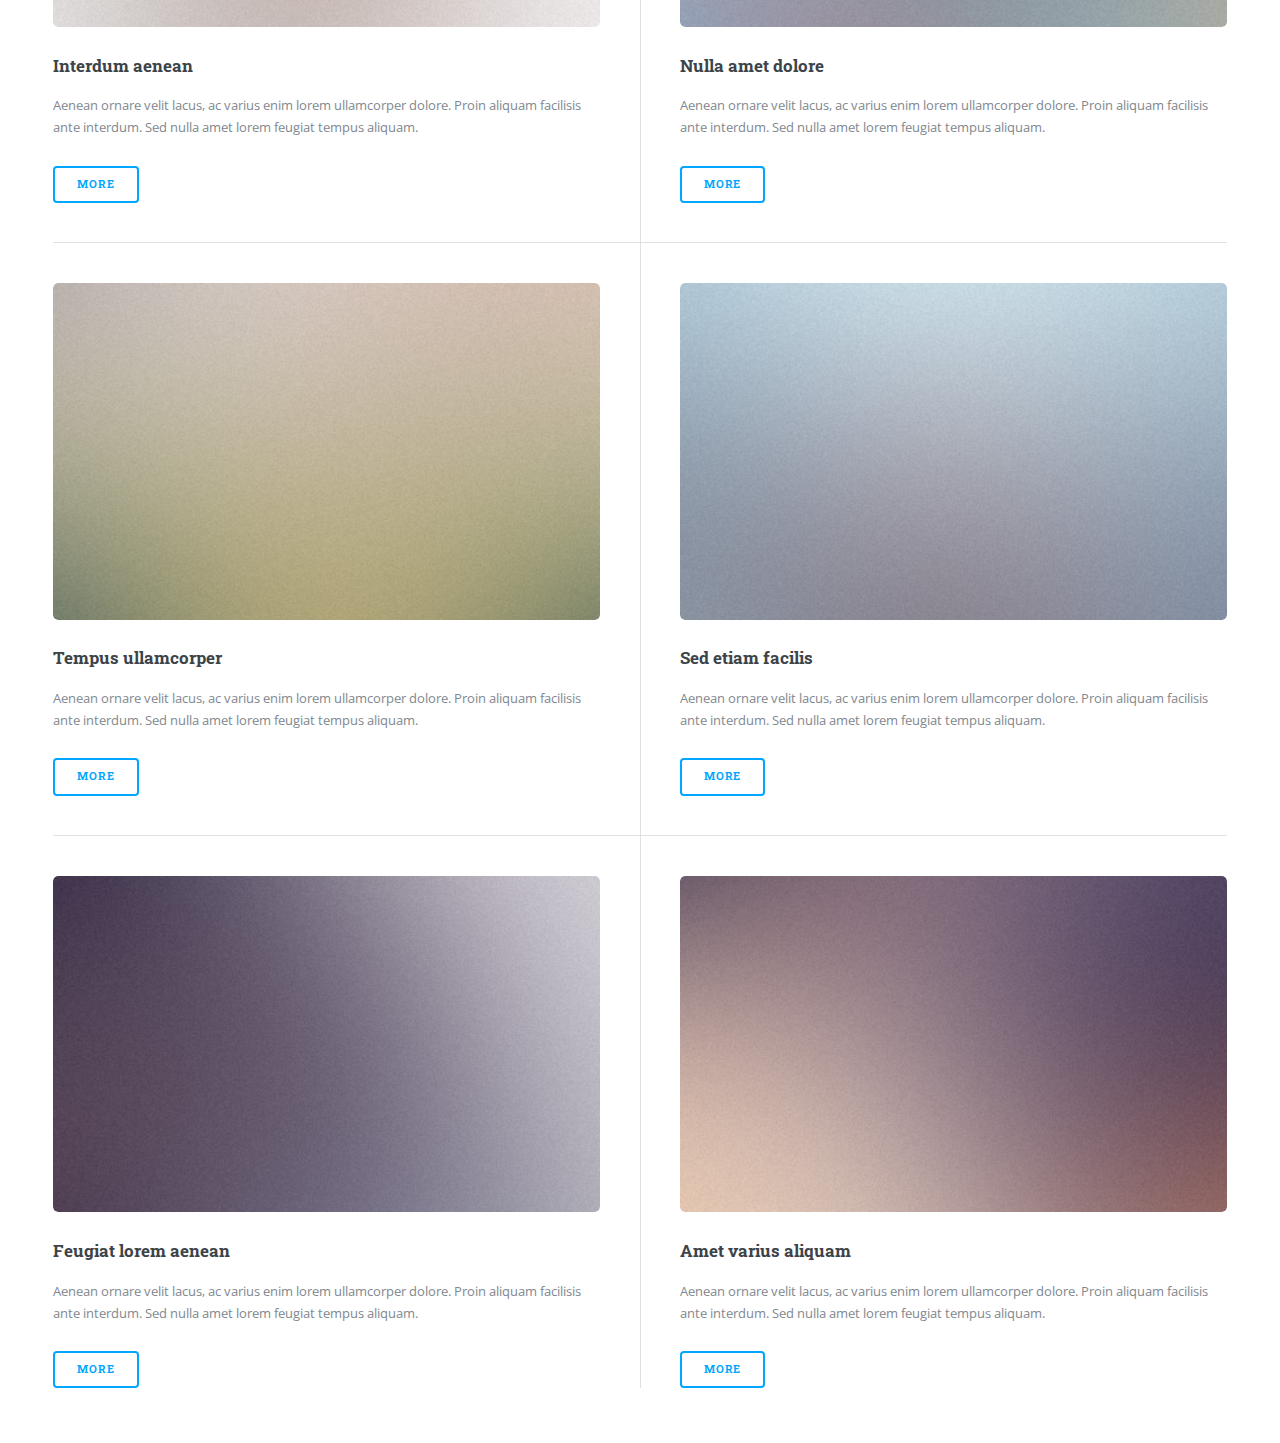
<file: index - Original.html>
<!DOCTYPE HTML>
<!--
	Editorial by HTML5 UP
	html5up.net | @ajlkn
	Free for personal and commercial use under the CCA 3.0 license (html5up.net/license)
-->
<html>
	<head>
		<title>Editorial by HTML5 UP</title>
		<meta charset="utf-8" />
		<meta name="viewport" content="width=device-width, initial-scale=1, user-scalable=no" />
		<link rel="stylesheet" href="assets/css/main.css" />
	</head>
	<body class="is-preload">

		<!-- Wrapper -->
			<div id="wrapper">

				<!-- Main -->
					<div id="main">
						<div class="inner">

							<!-- Header -->
								<header id="header">
									<a href="index.html" class="logo"><strong>Editorial</strong> by HTML5 UP</a>
									<ul class="icons">
										<li><a href="#" class="icon brands fa-twitter"><span class="label">Twitter</span></a></li>
										<li><a href="#" class="icon brands fa-facebook-f"><span class="label">Facebook</span></a></li>
										<li><a href="#" class="icon brands fa-snapchat-ghost"><span class="label">Snapchat</span></a></li>
										<li><a href="#" class="icon brands fa-instagram"><span class="label">Instagram</span></a></li>
										<li><a href="#" class="icon brands fa-medium-m"><span class="label">Medium</span></a></li>
									</ul>
								</header>

							<!-- Banner -->
								<section id="banner">
									<div class="content">
										<header>
											<h1>Hi, I’m Editorial<br />
											by HTML5 UP</h1>
											<p>A free and fully responsive site template</p>
										</header>
										<p>Aenean ornare velit lacus, ac varius enim ullamcorper eu. Proin aliquam facilisis ante interdum congue. Integer mollis, nisl amet convallis, porttitor magna ullamcorper, amet egestas mauris. Ut magna finibus nisi nec lacinia. Nam maximus erat id euismod egestas. Pellentesque sapien ac quam. Lorem ipsum dolor sit nullam.</p>
										<ul class="actions">
											<li><a href="#" class="button big">Learn More</a></li>
										</ul>
									</div>
									<span class="image object">
										<img src="images/pic10.jpg" alt="" />
									</span>
								</section>

							<!-- Section -->
								<section>
									<header class="major">
										<h2>Erat lacinia</h2>
									</header>
									<div class="features">
										<article>
											<span class="icon fa-gem"></span>
											<div class="content">
												<h3>Portitor ullamcorper</h3>
												<p>Aenean ornare velit lacus, ac varius enim lorem ullamcorper dolore. Proin aliquam facilisis ante interdum. Sed nulla amet lorem feugiat tempus aliquam.</p>
											</div>
										</article>
										<article>
											<span class="icon solid fa-paper-plane"></span>
											<div class="content">
												<h3>Sapien veroeros</h3>
												<p>Aenean ornare velit lacus, ac varius enim lorem ullamcorper dolore. Proin aliquam facilisis ante interdum. Sed nulla amet lorem feugiat tempus aliquam.</p>
											</div>
										</article>
										<article>
											<span class="icon solid fa-rocket"></span>
											<div class="content">
												<h3>Quam lorem ipsum</h3>
												<p>Aenean ornare velit lacus, ac varius enim lorem ullamcorper dolore. Proin aliquam facilisis ante interdum. Sed nulla amet lorem feugiat tempus aliquam.</p>
											</div>
										</article>
										<article>
											<span class="icon solid fa-signal"></span>
											<div class="content">
												<h3>Sed magna finibus</h3>
												<p>Aenean ornare velit lacus, ac varius enim lorem ullamcorper dolore. Proin aliquam facilisis ante interdum. Sed nulla amet lorem feugiat tempus aliquam.</p>
											</div>
										</article>
									</div>
								</section>

							<!-- Section -->
								<section>
									<header class="major">
										<h2>Ipsum sed dolor</h2>
									</header>
									<div class="posts">
										<article>
											<a href="#" class="image"><img src="images/pic01.jpg" alt="" /></a>
											<h3>Interdum aenean</h3>
											<p>Aenean ornare velit lacus, ac varius enim lorem ullamcorper dolore. Proin aliquam facilisis ante interdum. Sed nulla amet lorem feugiat tempus aliquam.</p>
											<ul class="actions">
												<li><a href="#" class="button">More</a></li>
											</ul>
										</article>
										<article>
											<a href="#" class="image"><img src="images/pic02.jpg" alt="" /></a>
											<h3>Nulla amet dolore</h3>
											<p>Aenean ornare velit lacus, ac varius enim lorem ullamcorper dolore. Proin aliquam facilisis ante interdum. Sed nulla amet lorem feugiat tempus aliquam.</p>
											<ul class="actions">
												<li><a href="#" class="button">More</a></li>
											</ul>
										</article>
										<article>
											<a href="#" class="image"><img src="images/pic03.jpg" alt="" /></a>
											<h3>Tempus ullamcorper</h3>
											<p>Aenean ornare velit lacus, ac varius enim lorem ullamcorper dolore. Proin aliquam facilisis ante interdum. Sed nulla amet lorem feugiat tempus aliquam.</p>
											<ul class="actions">
												<li><a href="#" class="button">More</a></li>
											</ul>
										</article>
										<article>
											<a href="#" class="image"><img src="images/pic04.jpg" alt="" /></a>
											<h3>Sed etiam facilis</h3>
											<p>Aenean ornare velit lacus, ac varius enim lorem ullamcorper dolore. Proin aliquam facilisis ante interdum. Sed nulla amet lorem feugiat tempus aliquam.</p>
											<ul class="actions">
												<li><a href="#" class="button">More</a></li>
											</ul>
										</article>
										<article>
											<a href="#" class="image"><img src="images/pic05.jpg" alt="" /></a>
											<h3>Feugiat lorem aenean</h3>
											<p>Aenean ornare velit lacus, ac varius enim lorem ullamcorper dolore. Proin aliquam facilisis ante interdum. Sed nulla amet lorem feugiat tempus aliquam.</p>
											<ul class="actions">
												<li><a href="#" class="button">More</a></li>
											</ul>
										</article>
										<article>
											<a href="#" class="image"><img src="images/pic06.jpg" alt="" /></a>
											<h3>Amet varius aliquam</h3>
											<p>Aenean ornare velit lacus, ac varius enim lorem ullamcorper dolore. Proin aliquam facilisis ante interdum. Sed nulla amet lorem feugiat tempus aliquam.</p>
											<ul class="actions">
												<li><a href="#" class="button">More</a></li>
											</ul>
										</article>
									</div>
								</section>

						</div>
					</div>

				<!-- Sidebar -->
					<div id="sidebar">
						<div class="inner">

							<!-- Search 
								<section id="search" class="alt">
									<form method="post" action="#">
										<input type="text" name="query" id="query" placeholder="Search" />
									</form>
								</section>
							-->

							<!-- Menu -->
								<nav id="menu">
									<header class="major">
										<h2>Menu</h2>
									</header>
									<ul>
										<li><a href="index.html">Homepage</a></li>
										<li><a href="generic.html">Generic</a></li>
										<li><a href="elements.html">Elements</a></li>
										<li>
											<span class="opener">Submenu</span>
											<ul>
												<li><a href="#">Lorem Dolor</a></li>
												<li><a href="#">Ipsum Adipiscing</a></li>
												<li><a href="#">Tempus Magna</a></li>
												<li><a href="#">Feugiat Veroeros</a></li>
											</ul>
										</li>
										<li><a href="#">Etiam Dolore</a></li>
										<li><a href="#">Adipiscing</a></li>
										<li>
											<span class="opener">Another Submenu</span>
											<ul>
												<li><a href="#">Lorem Dolor</a></li>
												<li><a href="#">Ipsum Adipiscing</a></li>
												<li><a href="#">Tempus Magna</a></li>
												<li><a href="#">Feugiat Veroeros</a></li>
											</ul>
										</li>
										<li><a href="#">Maximus Erat</a></li>
										<li><a href="#">Sapien Mauris</a></li>
										<li><a href="#">Amet Lacinia</a></li>
									</ul>
								</nav>

							<!-- Section -->
								<section>
									<header class="major">
										<h2>Ante interdum</h2>
									</header>
									<div class="mini-posts">
										<article>
											<a href="#" class="image"><img src="images/pic07.jpg" alt="" /></a>
											<p>Aenean ornare velit lacus, ac varius enim lorem ullamcorper dolore aliquam.</p>
										</article>
										<article>
											<a href="#" class="image"><img src="images/pic08.jpg" alt="" /></a>
											<p>Aenean ornare velit lacus, ac varius enim lorem ullamcorper dolore aliquam.</p>
										</article>
										<article>
											<a href="#" class="image"><img src="images/pic09.jpg" alt="" /></a>
											<p>Aenean ornare velit lacus, ac varius enim lorem ullamcorper dolore aliquam.</p>
										</article>
									</div>
									<ul class="actions">
										<li><a href="#" class="button">More</a></li>
									</ul>
								</section>

							<!-- Section -->
								<section>
									<header class="major">
										<h2>Get in touch</h2>
									</header>
									<p>Sed varius enim lorem ullamcorper dolore aliquam aenean ornare velit lacus, ac varius enim lorem ullamcorper dolore. Proin sed aliquam facilisis ante interdum. Sed nulla amet lorem feugiat tempus aliquam.</p>
									<ul class="contact">
										<li class="icon solid fa-envelope"><a href="#">information@untitled.tld</a></li>
										<li class="icon solid fa-phone">(000) 000-0000</li>
										<li class="icon solid fa-home">1234 Somewhere Road #8254<br />
										Nashville, TN 00000-0000</li>
									</ul>
								</section>

							<!-- Footer -->
								<footer id="footer">
									<p class="copyright">&copy; Untitled. All rights reserved. Demo Images: <a href="https://unsplash.com">Unsplash</a>. Design: <a href="https://html5up.net">HTML5 UP</a>.</p>
								</footer>

						</div>
					</div>

			</div>

		<!-- Scripts -->
			<script src="assets/js/jquery.min.js"></script>
			<script src="assets/js/browser.min.js"></script>
			<script src="assets/js/breakpoints.min.js"></script>
			<script src="assets/js/util.js"></script>
			<script src="assets/js/main.js"></script>

	</body>
</html>
</file>
<file: assets/css/main.css>
@import url(fontawesome-all.min.css);
@import url("https://fonts.googleapis.com/css?family=Open+Sans:400,600,400italic,600italic|Roboto+Slab:400,700");
/*
	Editorial by HTML5 UP
	html5up.net | @ajlkn
	Free for personal and commercial use under the CCA 3.0 license (html5up.net/license)
*/
html, body, div, span, applet, object,
iframe, h1, h2, h3, h4, h5, h6, p, blockquote,
pre, a, abbr, acronym, address, big, cite,
code, del, dfn, em, img, ins, kbd, q, s, samp,
small, strike, strong, sub, sup, tt, var, b,
u, i, center, dl, dt, dd, ol, ul, li, fieldset,
form, label, legend, table, caption, tbody,
tfoot, thead, tr, th, td, article, aside,
canvas, details, embed, figure, figcaption,
footer, header, hgroup, menu, nav, output, ruby,
section, summary, time, mark, audio, video {
  margin: 0;
  padding: 0;
  border: 0;
  font-size: 100%;
  font: inherit;
  vertical-align: baseline; }

article, aside, details, figcaption, figure,
footer, header, hgroup, menu, nav, section {
  display: block; }

body {
  line-height: 1; }

ol, ul {
  list-style: none; }

blockquote, q {
  quotes: none; }
  blockquote:before, blockquote:after, q:before, q:after {
    content: '';
    content: none; }

table {
  border-collapse: collapse;
  border-spacing: 0; }

body {
  -webkit-text-size-adjust: none; }

mark {
  background-color: transparent;
  color: inherit; }

input::-moz-focus-inner {
  border: 0;
  padding: 0; }

input, select, textarea {
  -moz-appearance: none;
  -webkit-appearance: none;
  -ms-appearance: none;
  appearance: none; }

/* Basic */
@-ms-viewport {
  width: device-width; }

body {
  -ms-overflow-style: scrollbar; }

@media screen and (max-width: 480px) {
  html, body {
    min-width: 320px; } }

html {
  box-sizing: border-box; }

*, *:before, *:after {
  box-sizing: inherit; }

body {
  background: #ffffff; }
  body.is-preload *, body.is-preload *:before, body.is-preload *:after, body.is-resizing *, body.is-resizing *:before, body.is-resizing *:after {
    -moz-animation: none !important;
    -webkit-animation: none !important;
    -ms-animation: none !important;
    animation: none !important;
    -moz-transition: none !important;
    -webkit-transition: none !important;
    -ms-transition: none !important;
    transition: none !important; }

/* Type */
body, input, select, textarea {
  color: #7f888f;
  font-family: "Open Sans", sans-serif;
  font-size: 13pt;
  font-weight: 400;
  line-height: 1.65; }
  @media screen and (max-width: 1680px) {
    body, input, select, textarea {
      font-size: 11pt; } }
  @media screen and (max-width: 1280px) {
    body, input, select, textarea {
      font-size: 10pt; } }
  @media screen and (max-width: 360px) {
    body, input, select, textarea {
      font-size: 9pt; } }

a {
  -moz-transition: color 0.2s ease-in-out, border-bottom-color 0.2s ease-in-out;
  -webkit-transition: color 0.2s ease-in-out, border-bottom-color 0.2s ease-in-out;
  -ms-transition: color 0.2s ease-in-out, border-bottom-color 0.2s ease-in-out;
  transition: color 0.2s ease-in-out, border-bottom-color 0.2s ease-in-out;
  border-bottom: dotted 1px;
  color: #01a7fe;
  text-decoration: none; }
  a:hover {
    border-bottom-color: #01a7fe;
    color: #01a7fe !important; }
    a:hover strong {
      color: inherit; }

strong, b {
  color: #3d4449;
  font-weight: 600; }

em, i {
  font-style: italic; }

p {
  margin: 0 0 2em 0; }

h1, h2, h3, h4, h5, h6 {
  color: #3d4449;
  font-family: "Roboto Slab", serif;
  font-weight: 700;
  line-height: 1.5;
  margin: 0 0 1em 0; }
  h1 a, h2 a, h3 a, h4 a, h5 a, h6 a {
    color: inherit;
    text-decoration: none;
    border-bottom: 0; }

h1 {
  font-size: 4em;
  margin: 0 0 0.5em 0;
  line-height: 1.3; }

h2 {
  font-size: 1.75em; }

h3 {
  font-size: 1.25em; }

h4 {
  font-size: 1.1em; }

h5 {
  font-size: 0.9em; }

h6 {
  font-size: 0.7em; }

@media screen and (max-width: 1680px) {
  h1 {
    font-size: 3.5em; } }

@media screen and (max-width: 980px) {
  h1 {
    font-size: 3.25em; } }

@media screen and (max-width: 736px) {
  h1 {
    font-size: 2em;
    line-height: 1.4; }
  h2 {
    font-size: 1.5em; } }

sub {
  font-size: 0.8em;
  position: relative;
  top: 0.5em; }

sup {
  font-size: 0.8em;
  position: relative;
  top: -0.5em; }

blockquote {
  border-left: solid 3px rgba(210, 215, 217, 0.75);
  font-style: italic;
  margin: 0 0 2em 0;
  padding: 0.5em 0 0.5em 2em; }

code {
  background: rgba(230, 235, 237, 0.25);
  border-radius: 0.375em;
  border: solid 1px rgba(210, 215, 217, 0.75);
  font-family: "Courier New", monospace;
  font-size: 0.9em;
  margin: 0 0.25em;
  padding: 0.25em 0.65em; }

pre {
  -webkit-overflow-scrolling: touch;
  font-family: "Courier New", monospace;
  font-size: 0.9em;
  margin: 0 0 2em 0; }
  pre code {
    display: block;
    line-height: 1.75;
    padding: 1em 1.5em;
    overflow-x: auto; }

hr {
  border: 0;
  border-bottom: solid 1px rgba(210, 215, 217, 0.75);
  margin: 2em 0; }
  hr.major {
    margin: 3em 0; }

.align-left {
  text-align: left; }

.align-center {
  text-align: center; }

.align-right {
  text-align: right; }

/* Row */
.row {
  display: flex;
  flex-wrap: wrap;
  box-sizing: border-box;
  align-items: stretch; }
  .row > * {
    box-sizing: border-box; }
  .row.gtr-uniform > * > :last-child {
    margin-bottom: 0; }
  .row.aln-left {
    justify-content: flex-start; }
  .row.aln-center {
    justify-content: center; }
  .row.aln-right {
    justify-content: flex-end; }
  .row.aln-top {
    align-items: flex-start; }
  .row.aln-middle {
    align-items: center; }
  .row.aln-bottom {
    align-items: flex-end; }
  .row > .imp {
    order: -1; }
  .row > .col-1 {
    width: 8.33333%; }
  .row > .off-1 {
    margin-left: 8.33333%; }
  .row > .col-2 {
    width: 16.66667%; }
  .row > .off-2 {
    margin-left: 16.66667%; }
  .row > .col-3 {
    width: 25%; }
  .row > .off-3 {
    margin-left: 25%; }
  .row > .col-4 {
    width: 33.33333%; }
  .row > .off-4 {
    margin-left: 33.33333%; }
  .row > .col-5 {
    width: 41.66667%; }
  .row > .off-5 {
    margin-left: 41.66667%; }
  .row > .col-6 {
    width: 50%; }
  .row > .off-6 {
    margin-left: 50%; }
  .row > .col-7 {
    width: 58.33333%; }
  .row > .off-7 {
    margin-left: 58.33333%; }
  .row > .col-8 {
    width: 66.66667%; }
  .row > .off-8 {
    margin-left: 66.66667%; }
  .row > .col-9 {
    width: 75%; }
  .row > .off-9 {
    margin-left: 75%; }
  .row > .col-10 {
    width: 83.33333%; }
  .row > .off-10 {
    margin-left: 83.33333%; }
  .row > .col-11 {
    width: 91.66667%; }
  .row > .off-11 {
    margin-left: 91.66667%; }
  .row > .col-12 {
    width: 100%; }
  .row > .off-12 {
    margin-left: 100%; }
  .row.gtr-0 {
    margin-top: 0;
    margin-left: 0em; }
    .row.gtr-0 > * {
      padding: 0 0 0 0em; }
    .row.gtr-0.gtr-uniform {
      margin-top: 0em; }
      .row.gtr-0.gtr-uniform > * {
        padding-top: 0em; }
  .row.gtr-25 {
    margin-top: 0;
    margin-left: -0.375em; }
    .row.gtr-25 > * {
      padding: 0 0 0 0.375em; }
    .row.gtr-25.gtr-uniform {
      margin-top: -0.375em; }
      .row.gtr-25.gtr-uniform > * {
        padding-top: 0.375em; }
  .row.gtr-50 {
    margin-top: 0;
    margin-left: -0.75em; }
    .row.gtr-50 > * {
      padding: 0 0 0 0.75em; }
    .row.gtr-50.gtr-uniform {
      margin-top: -0.75em; }
      .row.gtr-50.gtr-uniform > * {
        padding-top: 0.75em; }
  .row {
    margin-top: 0;
    margin-left: -1.5em; }
    .row > * {
      padding: 0 0 0 1.5em; }
    .row.gtr-uniform {
      margin-top: -1.5em; }
      .row.gtr-uniform > * {
        padding-top: 1.5em; }
  .row.gtr-150 {
    margin-top: 0;
    margin-left: -2.25em; }
    .row.gtr-150 > * {
      padding: 0 0 0 2.25em; }
    .row.gtr-150.gtr-uniform {
      margin-top: -2.25em; }
      .row.gtr-150.gtr-uniform > * {
        padding-top: 2.25em; }
  .row.gtr-200 {
    margin-top: 0;
    margin-left: -3em; }
    .row.gtr-200 > * {
      padding: 0 0 0 3em; }
    .row.gtr-200.gtr-uniform {
      margin-top: -3em; }
      .row.gtr-200.gtr-uniform > * {
        padding-top: 3em; }
  @media screen and (max-width: 1680px) {
    .row {
      display: flex;
      flex-wrap: wrap;
      box-sizing: border-box;
      align-items: stretch; }
      .row > * {
        box-sizing: border-box; }
      .row.gtr-uniform > * > :last-child {
        margin-bottom: 0; }
      .row.aln-left {
        justify-content: flex-start; }
      .row.aln-center {
        justify-content: center; }
      .row.aln-right {
        justify-content: flex-end; }
      .row.aln-top {
        align-items: flex-start; }
      .row.aln-middle {
        align-items: center; }
      .row.aln-bottom {
        align-items: flex-end; }
      .row > .imp-xlarge {
        order: -1; }
      .row > .col-1-xlarge {
        width: 8.33333%; }
      .row > .off-1-xlarge {
        margin-left: 8.33333%; }
      .row > .col-2-xlarge {
        width: 16.66667%; }
      .row > .off-2-xlarge {
        margin-left: 16.66667%; }
      .row > .col-3-xlarge {
        width: 25%; }
      .row > .off-3-xlarge {
        margin-left: 25%; }
      .row > .col-4-xlarge {
        width: 33.33333%; }
      .row > .off-4-xlarge {
        margin-left: 33.33333%; }
      .row > .col-5-xlarge {
        width: 41.66667%; }
      .row > .off-5-xlarge {
        margin-left: 41.66667%; }
      .row > .col-6-xlarge {
        width: 50%; }
      .row > .off-6-xlarge {
        margin-left: 50%; }
      .row > .col-7-xlarge {
        width: 58.33333%; }
      .row > .off-7-xlarge {
        margin-left: 58.33333%; }
      .row > .col-8-xlarge {
        width: 66.66667%; }
      .row > .off-8-xlarge {
        margin-left: 66.66667%; }
      .row > .col-9-xlarge {
        width: 75%; }
      .row > .off-9-xlarge {
        margin-left: 75%; }
      .row > .col-10-xlarge {
        width: 83.33333%; }
      .row > .off-10-xlarge {
        margin-left: 83.33333%; }
      .row > .col-11-xlarge {
        width: 91.66667%; }
      .row > .off-11-xlarge {
        margin-left: 91.66667%; }
      .row > .col-12-xlarge {
        width: 100%; }
      .row > .off-12-xlarge {
        margin-left: 100%; }
      .row.gtr-0 {
        margin-top: 0;
        margin-left: 0em; }
        .row.gtr-0 > * {
          padding: 0 0 0 0em; }
        .row.gtr-0.gtr-uniform {
          margin-top: 0em; }
          .row.gtr-0.gtr-uniform > * {
            padding-top: 0em; }
      .row.gtr-25 {
        margin-top: 0;
        margin-left: -0.375em; }
        .row.gtr-25 > * {
          padding: 0 0 0 0.375em; }
        .row.gtr-25.gtr-uniform {
          margin-top: -0.375em; }
          .row.gtr-25.gtr-uniform > * {
            padding-top: 0.375em; }
      .row.gtr-50 {
        margin-top: 0;
        margin-left: -0.75em; }
        .row.gtr-50 > * {
          padding: 0 0 0 0.75em; }
        .row.gtr-50.gtr-uniform {
          margin-top: -0.75em; }
          .row.gtr-50.gtr-uniform > * {
            padding-top: 0.75em; }
      .row {
        margin-top: 0;
        margin-left: -1.5em; }
        .row > * {
          padding: 0 0 0 1.5em; }
        .row.gtr-uniform {
          margin-top: -1.5em; }
          .row.gtr-uniform > * {
            padding-top: 1.5em; }
      .row.gtr-150 {
        margin-top: 0;
        margin-left: -2.25em; }
        .row.gtr-150 > * {
          padding: 0 0 0 2.25em; }
        .row.gtr-150.gtr-uniform {
          margin-top: -2.25em; }
          .row.gtr-150.gtr-uniform > * {
            padding-top: 2.25em; }
      .row.gtr-200 {
        margin-top: 0;
        margin-left: -3em; }
        .row.gtr-200 > * {
          padding: 0 0 0 3em; }
        .row.gtr-200.gtr-uniform {
          margin-top: -3em; }
          .row.gtr-200.gtr-uniform > * {
            padding-top: 3em; } }
  @media screen and (max-width: 1280px) {
    .row {
      display: flex;
      flex-wrap: wrap;
      box-sizing: border-box;
      align-items: stretch; }
      .row > * {
        box-sizing: border-box; }
      .row.gtr-uniform > * > :last-child {
        margin-bottom: 0; }
      .row.aln-left {
        justify-content: flex-start; }
      .row.aln-center {
        justify-content: center; }
      .row.aln-right {
        justify-content: flex-end; }
      .row.aln-top {
        align-items: flex-start; }
      .row.aln-middle {
        align-items: center; }
      .row.aln-bottom {
        align-items: flex-end; }
      .row > .imp-large {
        order: -1; }
      .row > .col-1-large {
        width: 8.33333%; }
      .row > .off-1-large {
        margin-left: 8.33333%; }
      .row > .col-2-large {
        width: 16.66667%; }
      .row > .off-2-large {
        margin-left: 16.66667%; }
      .row > .col-3-large {
        width: 25%; }
      .row > .off-3-large {
        margin-left: 25%; }
      .row > .col-4-large {
        width: 33.33333%; }
      .row > .off-4-large {
        margin-left: 33.33333%; }
      .row > .col-5-large {
        width: 41.66667%; }
      .row > .off-5-large {
        margin-left: 41.66667%; }
      .row > .col-6-large {
        width: 50%; }
      .row > .off-6-large {
        margin-left: 50%; }
      .row > .col-7-large {
        width: 58.33333%; }
      .row > .off-7-large {
        margin-left: 58.33333%; }
      .row > .col-8-large {
        width: 66.66667%; }
      .row > .off-8-large {
        margin-left: 66.66667%; }
      .row > .col-9-large {
        width: 75%; }
      .row > .off-9-large {
        margin-left: 75%; }
      .row > .col-10-large {
        width: 83.33333%; }
      .row > .off-10-large {
        margin-left: 83.33333%; }
      .row > .col-11-large {
        width: 91.66667%; }
      .row > .off-11-large {
        margin-left: 91.66667%; }
      .row > .col-12-large {
        width: 100%; }
      .row > .off-12-large {
        margin-left: 100%; }
      .row.gtr-0 {
        margin-top: 0;
        margin-left: 0em; }
        .row.gtr-0 > * {
          padding: 0 0 0 0em; }
        .row.gtr-0.gtr-uniform {
          margin-top: 0em; }
          .row.gtr-0.gtr-uniform > * {
            padding-top: 0em; }
      .row.gtr-25 {
        margin-top: 0;
        margin-left: -0.375em; }
        .row.gtr-25 > * {
          padding: 0 0 0 0.375em; }
        .row.gtr-25.gtr-uniform {
          margin-top: -0.375em; }
          .row.gtr-25.gtr-uniform > * {
            padding-top: 0.375em; }
      .row.gtr-50 {
        margin-top: 0;
        margin-left: -0.75em; }
        .row.gtr-50 > * {
          padding: 0 0 0 0.75em; }
        .row.gtr-50.gtr-uniform {
          margin-top: -0.75em; }
          .row.gtr-50.gtr-uniform > * {
            padding-top: 0.75em; }
      .row {
        margin-top: 0;
        margin-left: -1.5em; }
        .row > * {
          padding: 0 0 0 1.5em; }
        .row.gtr-uniform {
          margin-top: -1.5em; }
          .row.gtr-uniform > * {
            padding-top: 1.5em; }
      .row.gtr-150 {
        margin-top: 0;
        margin-left: -2.25em; }
        .row.gtr-150 > * {
          padding: 0 0 0 2.25em; }
        .row.gtr-150.gtr-uniform {
          margin-top: -2.25em; }
          .row.gtr-150.gtr-uniform > * {
            padding-top: 2.25em; }
      .row.gtr-200 {
        margin-top: 0;
        margin-left: -3em; }
        .row.gtr-200 > * {
          padding: 0 0 0 3em; }
        .row.gtr-200.gtr-uniform {
          margin-top: -3em; }
          .row.gtr-200.gtr-uniform > * {
            padding-top: 3em; } }
  @media screen and (max-width: 980px) {
    .row {
      display: flex;
      flex-wrap: wrap;
      box-sizing: border-box;
      align-items: stretch; }
      .row > * {
        box-sizing: border-box; }
      .row.gtr-uniform > * > :last-child {
        margin-bottom: 0; }
      .row.aln-left {
        justify-content: flex-start; }
      .row.aln-center {
        justify-content: center; }
      .row.aln-right {
        justify-content: flex-end; }
      .row.aln-top {
        align-items: flex-start; }
      .row.aln-middle {
        align-items: center; }
      .row.aln-bottom {
        align-items: flex-end; }
      .row > .imp-medium {
        order: -1; }
      .row > .col-1-medium {
        width: 8.33333%; }
      .row > .off-1-medium {
        margin-left: 8.33333%; }
      .row > .col-2-medium {
        width: 16.66667%; }
      .row > .off-2-medium {
        margin-left: 16.66667%; }
      .row > .col-3-medium {
        width: 25%; }
      .row > .off-3-medium {
        margin-left: 25%; }
      .row > .col-4-medium {
        width: 33.33333%; }
      .row > .off-4-medium {
        margin-left: 33.33333%; }
      .row > .col-5-medium {
        width: 41.66667%; }
      .row > .off-5-medium {
        margin-left: 41.66667%; }
      .row > .col-6-medium {
        width: 50%; }
      .row > .off-6-medium {
        margin-left: 50%; }
      .row > .col-7-medium {
        width: 58.33333%; }
      .row > .off-7-medium {
        margin-left: 58.33333%; }
      .row > .col-8-medium {
        width: 66.66667%; }
      .row > .off-8-medium {
        margin-left: 66.66667%; }
      .row > .col-9-medium {
        width: 75%; }
      .row > .off-9-medium {
        margin-left: 75%; }
      .row > .col-10-medium {
        width: 83.33333%; }
      .row > .off-10-medium {
        margin-left: 83.33333%; }
      .row > .col-11-medium {
        width: 91.66667%; }
      .row > .off-11-medium {
        margin-left: 91.66667%; }
      .row > .col-12-medium {
        width: 100%; }
      .row > .off-12-medium {
        margin-left: 100%; }
      .row.gtr-0 {
        margin-top: 0;
        margin-left: 0em; }
        .row.gtr-0 > * {
          padding: 0 0 0 0em; }
        .row.gtr-0.gtr-uniform {
          margin-top: 0em; }
          .row.gtr-0.gtr-uniform > * {
            padding-top: 0em; }
      .row.gtr-25 {
        margin-top: 0;
        margin-left: -0.375em; }
        .row.gtr-25 > * {
          padding: 0 0 0 0.375em; }
        .row.gtr-25.gtr-uniform {
          margin-top: -0.375em; }
          .row.gtr-25.gtr-uniform > * {
            padding-top: 0.375em; }
      .row.gtr-50 {
        margin-top: 0;
        margin-left: -0.75em; }
        .row.gtr-50 > * {
          padding: 0 0 0 0.75em; }
        .row.gtr-50.gtr-uniform {
          margin-top: -0.75em; }
          .row.gtr-50.gtr-uniform > * {
            padding-top: 0.75em; }
      .row {
        margin-top: 0;
        margin-left: -1.5em; }
        .row > * {
          padding: 0 0 0 1.5em; }
        .row.gtr-uniform {
          margin-top: -1.5em; }
          .row.gtr-uniform > * {
            padding-top: 1.5em; }
      .row.gtr-150 {
        margin-top: 0;
        margin-left: -2.25em; }
        .row.gtr-150 > * {
          padding: 0 0 0 2.25em; }
        .row.gtr-150.gtr-uniform {
          margin-top: -2.25em; }
          .row.gtr-150.gtr-uniform > * {
            padding-top: 2.25em; }
      .row.gtr-200 {
        margin-top: 0;
        margin-left: -3em; }
        .row.gtr-200 > * {
          padding: 0 0 0 3em; }
        .row.gtr-200.gtr-uniform {
          margin-top: -3em; }
          .row.gtr-200.gtr-uniform > * {
            padding-top: 3em; } }
  @media screen and (max-width: 736px) {
    .row {
      display: flex;
      flex-wrap: wrap;
      box-sizing: border-box;
      align-items: stretch; }
      .row > * {
        box-sizing: border-box; }
      .row.gtr-uniform > * > :last-child {
        margin-bottom: 0; }
      .row.aln-left {
        justify-content: flex-start; }
      .row.aln-center {
        justify-content: center; }
      .row.aln-right {
        justify-content: flex-end; }
      .row.aln-top {
        align-items: flex-start; }
      .row.aln-middle {
        align-items: center; }
      .row.aln-bottom {
        align-items: flex-end; }
      .row > .imp-small {
        order: -1; }
      .row > .col-1-small {
        width: 8.33333%; }
      .row > .off-1-small {
        margin-left: 8.33333%; }
      .row > .col-2-small {
        width: 16.66667%; }
      .row > .off-2-small {
        margin-left: 16.66667%; }
      .row > .col-3-small {
        width: 25%; }
      .row > .off-3-small {
        margin-left: 25%; }
      .row > .col-4-small {
        width: 33.33333%; }
      .row > .off-4-small {
        margin-left: 33.33333%; }
      .row > .col-5-small {
        width: 41.66667%; }
      .row > .off-5-small {
        margin-left: 41.66667%; }
      .row > .col-6-small {
        width: 50%; }
      .row > .off-6-small {
        margin-left: 50%; }
      .row > .col-7-small {
        width: 58.33333%; }
      .row > .off-7-small {
        margin-left: 58.33333%; }
      .row > .col-8-small {
        width: 66.66667%; }
      .row > .off-8-small {
        margin-left: 66.66667%; }
      .row > .col-9-small {
        width: 75%; }
      .row > .off-9-small {
        margin-left: 75%; }
      .row > .col-10-small {
        width: 83.33333%; }
      .row > .off-10-small {
        margin-left: 83.33333%; }
      .row > .col-11-small {
        width: 91.66667%; }
      .row > .off-11-small {
        margin-left: 91.66667%; }
      .row > .col-12-small {
        width: 100%; }
      .row > .off-12-small {
        margin-left: 100%; }
      .row.gtr-0 {
        margin-top: 0;
        margin-left: 0em; }
        .row.gtr-0 > * {
          padding: 0 0 0 0em; }
        .row.gtr-0.gtr-uniform {
          margin-top: 0em; }
          .row.gtr-0.gtr-uniform > * {
            padding-top: 0em; }
      .row.gtr-25 {
        margin-top: 0;
        margin-left: -0.375em; }
        .row.gtr-25 > * {
          padding: 0 0 0 0.375em; }
        .row.gtr-25.gtr-uniform {
          margin-top: -0.375em; }
          .row.gtr-25.gtr-uniform > * {
            padding-top: 0.375em; }
      .row.gtr-50 {
        margin-top: 0;
        margin-left: -0.75em; }
        .row.gtr-50 > * {
          padding: 0 0 0 0.75em; }
        .row.gtr-50.gtr-uniform {
          margin-top: -0.75em; }
          .row.gtr-50.gtr-uniform > * {
            padding-top: 0.75em; }
      .row {
        margin-top: 0;
        margin-left: -1.5em; }
        .row > * {
          padding: 0 0 0 1.5em; }
        .row.gtr-uniform {
          margin-top: -1.5em; }
          .row.gtr-uniform > * {
            padding-top: 1.5em; }
      .row.gtr-150 {
        margin-top: 0;
        margin-left: -2.25em; }
        .row.gtr-150 > * {
          padding: 0 0 0 2.25em; }
        .row.gtr-150.gtr-uniform {
          margin-top: -2.25em; }
          .row.gtr-150.gtr-uniform > * {
            padding-top: 2.25em; }
      .row.gtr-200 {
        margin-top: 0;
        margin-left: -3em; }
        .row.gtr-200 > * {
          padding: 0 0 0 3em; }
        .row.gtr-200.gtr-uniform {
          margin-top: -3em; }
          .row.gtr-200.gtr-uniform > * {
            padding-top: 3em; } }
  @media screen and (max-width: 480px) {
    .row {
      display: flex;
      flex-wrap: wrap;
      box-sizing: border-box;
      align-items: stretch; }
      .row > * {
        box-sizing: border-box; }
      .row.gtr-uniform > * > :last-child {
        margin-bottom: 0; }
      .row.aln-left {
        justify-content: flex-start; }
      .row.aln-center {
        justify-content: center; }
      .row.aln-right {
        justify-content: flex-end; }
      .row.aln-top {
        align-items: flex-start; }
      .row.aln-middle {
        align-items: center; }
      .row.aln-bottom {
        align-items: flex-end; }
      .row > .imp-xsmall {
        order: -1; }
      .row > .col-1-xsmall {
        width: 8.33333%; }
      .row > .off-1-xsmall {
        margin-left: 8.33333%; }
      .row > .col-2-xsmall {
        width: 16.66667%; }
      .row > .off-2-xsmall {
        margin-left: 16.66667%; }
      .row > .col-3-xsmall {
        width: 25%; }
      .row > .off-3-xsmall {
        margin-left: 25%; }
      .row > .col-4-xsmall {
        width: 33.33333%; }
      .row > .off-4-xsmall {
        margin-left: 33.33333%; }
      .row > .col-5-xsmall {
        width: 41.66667%; }
      .row > .off-5-xsmall {
        margin-left: 41.66667%; }
      .row > .col-6-xsmall {
        width: 50%; }
      .row > .off-6-xsmall {
        margin-left: 50%; }
      .row > .col-7-xsmall {
        width: 58.33333%; }
      .row > .off-7-xsmall {
        margin-left: 58.33333%; }
      .row > .col-8-xsmall {
        width: 66.66667%; }
      .row > .off-8-xsmall {
        margin-left: 66.66667%; }
      .row > .col-9-xsmall {
        width: 75%; }
      .row > .off-9-xsmall {
        margin-left: 75%; }
      .row > .col-10-xsmall {
        width: 83.33333%; }
      .row > .off-10-xsmall {
        margin-left: 83.33333%; }
      .row > .col-11-xsmall {
        width: 91.66667%; }
      .row > .off-11-xsmall {
        margin-left: 91.66667%; }
      .row > .col-12-xsmall {
        width: 100%; }
      .row > .off-12-xsmall {
        margin-left: 100%; }
      .row.gtr-0 {
        margin-top: 0;
        margin-left: 0em; }
        .row.gtr-0 > * {
          padding: 0 0 0 0em; }
        .row.gtr-0.gtr-uniform {
          margin-top: 0em; }
          .row.gtr-0.gtr-uniform > * {
            padding-top: 0em; }
      .row.gtr-25 {
        margin-top: 0;
        margin-left: -0.375em; }
        .row.gtr-25 > * {
          padding: 0 0 0 0.375em; }
        .row.gtr-25.gtr-uniform {
          margin-top: -0.375em; }
          .row.gtr-25.gtr-uniform > * {
            padding-top: 0.375em; }
      .row.gtr-50 {
        margin-top: 0;
        margin-left: -0.75em; }
        .row.gtr-50 > * {
          padding: 0 0 0 0.75em; }
        .row.gtr-50.gtr-uniform {
          margin-top: -0.75em; }
          .row.gtr-50.gtr-uniform > * {
            padding-top: 0.75em; }
      .row {
        margin-top: 0;
        margin-left: -1.5em; }
        .row > * {
          padding: 0 0 0 1.5em; }
        .row.gtr-uniform {
          margin-top: -1.5em; }
          .row.gtr-uniform > * {
            padding-top: 1.5em; }
      .row.gtr-150 {
        margin-top: 0;
        margin-left: -2.25em; }
        .row.gtr-150 > * {
          padding: 0 0 0 2.25em; }
        .row.gtr-150.gtr-uniform {
          margin-top: -2.25em; }
          .row.gtr-150.gtr-uniform > * {
            padding-top: 2.25em; }
      .row.gtr-200 {
        margin-top: 0;
        margin-left: -3em; }
        .row.gtr-200 > * {
          padding: 0 0 0 3em; }
        .row.gtr-200.gtr-uniform {
          margin-top: -3em; }
          .row.gtr-200.gtr-uniform > * {
            padding-top: 3em; } }

/* Section/Article */
section.special, article.special {
  text-align: center; }

header p {
  font-family: "Roboto Slab", serif;
  font-size: 1em;
  font-weight: 400;
  letter-spacing: 0.075em;
  margin-top: -0.5em;
  text-transform: uppercase; }

header.major > :last-child {
  border-bottom: solid 3px #01a7fe;
  display: inline-block;
  margin: 0 0 2em 0;
  padding: 0 0.75em 0.5em 0; }

header.main > :last-child {
  margin: 0 0 1em 0; }

/* Form */
form {
  margin: 0 0 2em 0; }

label {
  color: #3d4449;
  display: block;
  font-size: 0.9em;
  font-weight: 600;
  margin: 0 0 1em 0; }

input[type="text"],
input[type="password"],
input[type="email"],
input[type="tel"],
input[type="search"],
input[type="url"],
select,
textarea {
  -moz-appearance: none;
  -webkit-appearance: none;
  -ms-appearance: none;
  appearance: none;
  background: #ffffff;
  border-radius: 0.375em;
  border: none;
  border: solid 1px rgba(210, 215, 217, 0.75);
  color: inherit;
  display: block;
  outline: 0;
  padding: 0 1em;
  text-decoration: none;
  width: 100%; }
  input[type="text"]:invalid,
  input[type="password"]:invalid,
  input[type="email"]:invalid,
  input[type="tel"]:invalid,
  input[type="search"]:invalid,
  input[type="url"]:invalid,
  select:invalid,
  textarea:invalid {
    box-shadow: none; }
  input[type="text"]:focus,
  input[type="password"]:focus,
  input[type="email"]:focus,
  input[type="tel"]:focus,
  input[type="search"]:focus,
  input[type="url"]:focus,
  select:focus,
  textarea:focus {
    border-color: #01a7fe;
    box-shadow: 0 0 0 1px #01a7fe; }

select {
  background-image: url("data:image/svg+xml;charset=utf8,%3Csvg xmlns='http://www.w3.org/2000/svg' width='40' height='40' preserveAspectRatio='none' viewBox='0 0 40 40'%3E%3Cpath d='M9.4,12.3l10.4,10.4l10.4-10.4c0.2-0.2,0.5-0.4,0.9-0.4c0.3,0,0.6,0.1,0.9,0.4l3.3,3.3c0.2,0.2,0.4,0.5,0.4,0.9 c0,0.4-0.1,0.6-0.4,0.9L20.7,31.9c-0.2,0.2-0.5,0.4-0.9,0.4c-0.3,0-0.6-0.1-0.9-0.4L4.3,17.3c-0.2-0.2-0.4-0.5-0.4-0.9 c0-0.4,0.1-0.6,0.4-0.9l3.3-3.3c0.2-0.2,0.5-0.4,0.9-0.4S9.1,12.1,9.4,12.3z' fill='rgba(210, 215, 217, 0.75)' /%3E%3C/svg%3E");
  background-size: 1.25em;
  background-repeat: no-repeat;
  background-position: calc(100% - 1em) center;
  height: 2.75em;
  padding-right: 2.75em;
  text-overflow: ellipsis; }
  select option {
    color: #3d4449;
    background: #ffffff; }
  select:focus::-ms-value {
    background-color: transparent; }
  select::-ms-expand {
    display: none; }

input[type="text"],
input[type="password"],
input[type="email"],
input[type="tel"],
input[type="search"],
input[type="url"],
select {
  height: 2.75em; }

textarea {
  padding: 0.75em 1em; }

input[type="checkbox"],
input[type="radio"] {
  -moz-appearance: none;
  -webkit-appearance: none;
  -ms-appearance: none;
  appearance: none;
  display: block;
  float: left;
  margin-right: -2em;
  opacity: 0;
  width: 1em;
  z-index: -1; }
  input[type="checkbox"] + label,
  input[type="radio"] + label {
    text-decoration: none;
    color: #7f888f;
    cursor: pointer;
    display: inline-block;
    font-size: 1em;
    font-weight: 400;
    padding-left: 2.4em;
    padding-right: 0.75em;
    position: relative; }
    input[type="checkbox"] + label:before,
    input[type="radio"] + label:before {
      -moz-osx-font-smoothing: grayscale;
      -webkit-font-smoothing: antialiased;
      display: inline-block;
      font-style: normal;
      font-variant: normal;
      text-rendering: auto;
      line-height: 1;
      text-transform: none !important;
      font-family: 'Font Awesome 5 Free';
      font-weight: 900; }
    input[type="checkbox"] + label:before,
    input[type="radio"] + label:before {
      background: #ffffff;
      border-radius: 0.375em;
      border: solid 1px rgba(210, 215, 217, 0.75);
      content: '';
      display: inline-block;
      font-size: 0.8em;
      height: 2.0625em;
      left: 0;
      line-height: 2.0625em;
      position: absolute;
      text-align: center;
      top: 0;
      width: 2.0625em; }
  input[type="checkbox"]:checked + label:before,
  input[type="radio"]:checked + label:before {
    background: #3d4449;
    border-color: #3d4449;
    color: #ffffff;
    content: '\f00c'; }
  input[type="checkbox"]:focus + label:before,
  input[type="radio"]:focus + label:before {
    border-color: #01a7fe;
    box-shadow: 0 0 0 1px #01a7fe; }

input[type="checkbox"] + label:before {
  border-radius: 0.375em; }

input[type="radio"] + label:before {
  border-radius: 100%; }

::-webkit-input-placeholder {
  color: #9fa3a6 !important;
  opacity: 1.0; }

:-moz-placeholder {
  color: #9fa3a6 !important;
  opacity: 1.0; }

::-moz-placeholder {
  color: #9fa3a6 !important;
  opacity: 1.0; }

:-ms-input-placeholder {
  color: #9fa3a6 !important;
  opacity: 1.0; }

/* Box */
.box {
  border-radius: 0.375em;
  border: solid 1px rgba(210, 215, 217, 0.75);
  margin-bottom: 2em;
  padding: 1.5em; }
  .box > :last-child,
  .box > :last-child > :last-child,
  .box > :last-child > :last-child > :last-child {
    margin-bottom: 0; }
  .box.alt {
    border: 0;
    border-radius: 0;
    padding: 0; }

/* Icon */
.icon {
  text-decoration: none;
  border-bottom: none;
  position: relative; }
  .icon:before {
    -moz-osx-font-smoothing: grayscale;
    -webkit-font-smoothing: antialiased;
    display: inline-block;
    font-style: normal;
    font-variant: normal;
    text-rendering: auto;
    line-height: 1;
    text-transform: none !important;
    font-family: 'Font Awesome 5 Free';
    font-weight: 400; }
  .icon > .label {
    display: none; }
  .icon:before {
    line-height: inherit; }
  .icon.solid:before {
    font-weight: 900; }
  .icon.brands:before {
    font-family: 'Font Awesome 5 Brands'; }

/* Image */
.image {
  border-radius: 0.375em;
  border: 0;
  display: inline-block;
  position: relative; }
  .image img {
    border-radius: 0.375em;
    display: block; }
  .image.left, .image.right {
    max-width: 40%; }
    .image.left img, .image.right img {
      width: 100%; }
  .image.left {
    float: left;
    padding: 0 1.5em 1em 0;
    top: 0.25em; }
  .image.right {
    float: right;
    padding: 0 0 1em 1.5em;
    top: 0.25em; }
  .image.fit {
    display: block;
    margin: 0 0 2em 0;
    width: 100%; }
    .image.fit img {
      width: 100%; }
  .image.main {
    display: block;
    margin: 0 0 3em 0;
    width: 100%; }
    .image.main img {
      width: 100%; }

a.image {
  overflow: hidden; }
  a.image img {
    -moz-transition: -moz-transform 0.2s ease;
    -webkit-transition: -webkit-transform 0.2s ease;
    -ms-transition: -ms-transform 0.2s ease;
    transition: transform 0.2s ease; }
  a.image:hover img {
    -moz-transform: scale(1.075);
    -webkit-transform: scale(1.075);
    -ms-transform: scale(1.075);
    transform: scale(1.075); }

/* List */
ol {
  list-style: decimal;
  margin: 0 0 2em 0;
  padding-left: 1.25em; }
  ol li {
    padding-left: 0.25em; }

ul {
  list-style: disc;
  margin: 0 0 2em 0;
  padding-left: 1em; }
  ul li {
    padding-left: 0.5em; }
  ul.alt {
    list-style: none;
    padding-left: 0; }
    ul.alt li {
      border-top: solid 1px rgba(210, 215, 217, 0.75);
      padding: 0.5em 0; }
      ul.alt li:first-child {
        border-top: 0;
        padding-top: 0; }

dl {
  margin: 0 0 2em 0; }
  dl dt {
    display: block;
    font-weight: 600;
    margin: 0 0 1em 0; }
  dl dd {
    margin-left: 2em; }

/* Actions */
ul.actions {
  display: -moz-flex;
  display: -webkit-flex;
  display: -ms-flex;
  display: flex;
  cursor: default;
  list-style: none;
  margin-left: -1em;
  padding-left: 0; }
  ul.actions li {
    padding: 0 0 0 1em;
    vertical-align: middle; }
  ul.actions.special {
    -moz-justify-content: center;
    -webkit-justify-content: center;
    -ms-justify-content: center;
    justify-content: center;
    width: 100%;
    margin-left: 0; }
    ul.actions.special li:first-child {
      padding-left: 0; }
  ul.actions.stacked {
    -moz-flex-direction: column;
    -webkit-flex-direction: column;
    -ms-flex-direction: column;
    flex-direction: column;
    margin-left: 0; }
    ul.actions.stacked li {
      padding: 1.3em 0 0 0; }
      ul.actions.stacked li:first-child {
        padding-top: 0; }
  ul.actions.fit {
    width: calc(100% + 1em); }
    ul.actions.fit li {
      -moz-flex-grow: 1;
      -webkit-flex-grow: 1;
      -ms-flex-grow: 1;
      flex-grow: 1;
      -moz-flex-shrink: 1;
      -webkit-flex-shrink: 1;
      -ms-flex-shrink: 1;
      flex-shrink: 1;
      width: 100%; }
      ul.actions.fit li > * {
        width: 100%; }
    ul.actions.fit.stacked {
      width: 100%; }

/* Icons */
ul.icons {
  cursor: default;
  list-style: none;
  padding-left: 0; }
  ul.icons li {
    display: inline-block;
    padding: 0 1em 0 0; }
    ul.icons li:last-child {
      padding-right: 0; }
    ul.icons li .icon {
      color: inherit; }
      ul.icons li .icon:before {
        font-size: 1.25em; }

/* Contact */
ul.contact {
  list-style: none;
  padding: 0; }
  ul.contact li {
    text-decoration: none;
    border-top: solid 1px rgba(210, 215, 217, 0.75);
    margin: 1.5em 0 0 0;
    padding: 1.5em 0 0 3em;
    position: relative; }
    ul.contact li:before {
      -moz-osx-font-smoothing: grayscale;
      -webkit-font-smoothing: antialiased;
      display: inline-block;
      font-style: normal;
      font-variant: normal;
      text-rendering: auto;
      line-height: 1;
      text-transform: none !important;
      font-family: 'Font Awesome 5 Free';
      font-weight: 400; }
    ul.contact li:before {
      color: #01a7fe;
      display: inline-block;
      font-size: 1.5em;
      height: 1.125em;
      left: 0;
      line-height: 1.125em;
      position: absolute;
      text-align: center;
      top: 1em;
      width: 1.5em; }
    ul.contact li:first-child {
      border-top: 0;
      margin-top: 0;
      padding-top: 0; }
      ul.contact li:first-child:before {
        top: 0; }
    ul.contact li a {
      color: inherit; }

/* Pagination */
ul.pagination {
  cursor: default;
  list-style: none;
  padding-left: 0; }
  ul.pagination li {
    display: inline-block;
    padding-left: 0;
    vertical-align: middle; }
    ul.pagination li > .page {
      -moz-transition: background-color 0.2s ease-in-out, color 0.2s ease-in-out;
      -webkit-transition: background-color 0.2s ease-in-out, color 0.2s ease-in-out;
      -ms-transition: background-color 0.2s ease-in-out, color 0.2s ease-in-out;
      transition: background-color 0.2s ease-in-out, color 0.2s ease-in-out;
      border-bottom: 0;
      border-radius: 0.375em;
      display: inline-block;
      font-size: 0.8em;
      font-weight: 600;
      height: 2em;
      line-height: 2em;
      margin: 0 0.125em;
      min-width: 2em;
      padding: 0 0.5em;
      text-align: center; }
      ul.pagination li > .page.active {
        background-color: #01a7fe;
        color: #ffffff !important; }
        ul.pagination li > .page.active:hover {
          background-color: #f67878; }
        ul.pagination li > .page.active:active {
          background-color: #f45c5c; }
    ul.pagination li:first-child {
      padding-right: 0.75em; }
    ul.pagination li:last-child {
      padding-left: 0.75em; }
  @media screen and (max-width: 480px) {
    ul.pagination li:nth-child(n+2):nth-last-child(n+2) {
      display: none; }
    ul.pagination li:first-child {
      padding-right: 0; } }

/* Table */
.table-wrapper {
  -webkit-overflow-scrolling: touch;
  overflow-x: auto; }

table {
  margin: 0 0 2em 0;
  width: 100%; }
  table tbody tr {
    border: solid 1px rgba(210, 215, 217, 0.75);
    border-left: 0;
    border-right: 0; }
    table tbody tr:nth-child(2n + 1) {
      background-color: rgba(230, 235, 237, 0.25); }
  table td {
    padding: 0.75em 0.75em; }
  table th {
    color: #3d4449;
    font-size: 0.9em;
    font-weight: 600;
    padding: 0 0.75em 0.75em 0.75em;
    text-align: left; }
  table thead {
    border-bottom: solid 2px rgba(210, 215, 217, 0.75); }
  table tfoot {
    border-top: solid 2px rgba(210, 215, 217, 0.75); }
  table.alt {
    border-collapse: separate; }
    table.alt tbody tr td {
      border: solid 1px rgba(210, 215, 217, 0.75);
      border-left-width: 0;
      border-top-width: 0; }
      table.alt tbody tr td:first-child {
        border-left-width: 1px; }
    table.alt tbody tr:first-child td {
      border-top-width: 1px; }
    table.alt thead {
      border-bottom: 0; }
    table.alt tfoot {
      border-top: 0; }

/* Button */
input[type="submit"],
input[type="reset"],
input[type="button"],
button,
.button {
  -moz-appearance: none;
  -webkit-appearance: none;
  -ms-appearance: none;
  appearance: none;
  -moz-transition: background-color 0.2s ease-in-out, color 0.2s ease-in-out;
  -webkit-transition: background-color 0.2s ease-in-out, color 0.2s ease-in-out;
  -ms-transition: background-color 0.2s ease-in-out, color 0.2s ease-in-out;
  transition: background-color 0.2s ease-in-out, color 0.2s ease-in-out;
  background-color: transparent;
  border-radius: 0.375em;
  border: 0;
  box-shadow: inset 0 0 0 2px #01a7fe;
  color: #01a7fe !important;
  cursor: pointer;
  display: inline-block;
  font-family: "Roboto Slab", serif;
  font-size: 0.8em;
  font-weight: 700;
  height: 3.5em;
  letter-spacing: 0.075em;
  line-height: 3.5em;
  padding: 0 2.25em;
  text-align: center;
  text-decoration: none;
  text-transform: uppercase;
  white-space: nowrap; }
  input[type="submit"]:hover,
  input[type="reset"]:hover,
  input[type="button"]:hover,
  button:hover,
  .button:hover {
    background-color: rgba(255, 216, 60, 0.05); }
  input[type="submit"]:active,
  input[type="reset"]:active,
  input[type="button"]:active,
  button:active,
  .button:active {
    background-color: rgba(245, 106, 106, 0.15); }
  input[type="submit"].icon:before,
  input[type="reset"].icon:before,
  input[type="button"].icon:before,
  button.icon:before,
  .button.icon:before {
    margin-right: 0.5em; }
  input[type="submit"].fit,
  input[type="reset"].fit,
  input[type="button"].fit,
  button.fit,
  .button.fit {
    width: 100%; }
  input[type="submit"].small,
  input[type="reset"].small,
  input[type="button"].small,
  button.small,
  .button.small {
    font-size: 0.6em; }
  input[type="submit"].large,
  input[type="reset"].large,
  input[type="button"].large,
  button.large,
  .button.large {
    font-size: 1em;
    height: 3.65em;
    line-height: 3.65em; }
  input[type="submit"].primary,
  input[type="reset"].primary,
  input[type="button"].primary,
  button.primary,
  .button.primary {
    background-color: #01a7fe;
    box-shadow: none;
    color: #ffffff !important; }
    input[type="submit"].primary:hover,
    input[type="reset"].primary:hover,
    input[type="button"].primary:hover,
    button.primary:hover,
    .button.primary:hover {
      background-color: #f67878; }
    input[type="submit"].primary:active,
    input[type="reset"].primary:active,
    input[type="button"].primary:active,
    button.primary:active,
    .button.primary:active {
      background-color: #f45c5c; }
  input[type="submit"].disabled, input[type="submit"]:disabled,
  input[type="reset"].disabled,
  input[type="reset"]:disabled,
  input[type="button"].disabled,
  input[type="button"]:disabled,
  button.disabled,
  button:disabled,
  .button.disabled,
  .button:disabled {
    pointer-events: none;
    opacity: 0.25; }

/* Mini Posts */
.mini-posts article {
  border-top: solid 1px rgba(210, 215, 217, 0.75);
  margin-top: 2em;
  padding-top: 2em; }
  .mini-posts article .image {
    display: block;
    margin: 0 0 1.5em 0; }
    .mini-posts article .image img {
      display: block;
      width: 100%; }
  .mini-posts article:first-child {
    border-top: 0;
    margin-top: 0;
    padding-top: 0; }

/* Features */
.features {
  display: -moz-flex;
  display: -webkit-flex;
  display: -ms-flex;
  display: flex;
  -moz-flex-wrap: wrap;
  -webkit-flex-wrap: wrap;
  -ms-flex-wrap: wrap;
  flex-wrap: wrap;
  margin: 0 0 2em -3em;
  width: calc(100% + 3em); }
  .features article {
    -moz-align-items: center;
    -webkit-align-items: center;
    -ms-align-items: center;
    align-items: center;
    display: -moz-flex;
    display: -webkit-flex;
    display: -ms-flex;
    display: flex;
    margin: 0 0 3em 3em;
    position: relative;
    width: calc(50% - 3em); }
    .features article:nth-child(2n - 1) {
      margin-right: 1.5em; }
    .features article:nth-child(2n) {
      margin-left: 1.5em; }
    .features article:nth-last-child(1), .features article:nth-last-child(2) {
      margin-bottom: 0; }
    .features article .icon {
      -moz-flex-grow: 0;
      -webkit-flex-grow: 0;
      -ms-flex-grow: 0;
      flex-grow: 0;
      -moz-flex-shrink: 0;
      -webkit-flex-shrink: 0;
      -ms-flex-shrink: 0;
      flex-shrink: 0;
      display: block;
      height: 10em;
      line-height: 10em;
      margin: 0 2em 0 0;
      text-align: center;
      width: 10em; }
      .features article .icon:before {
        color: #01a7fe;
        font-size: 2.75rem;
        position: relative;
        top: 0.05em; }
      .features article .icon:after {
        -moz-transform: rotate(45deg);
        -webkit-transform: rotate(45deg);
        -ms-transform: rotate(45deg);
        transform: rotate(45deg);
        border-radius: 0.25rem;
        border: solid 2px rgba(210, 215, 217, 0.75);
        content: '';
        display: block;
        height: 7em;
        left: 50%;
        margin: -3.5em 0 0 -3.5em;
        position: absolute;
        top: 50%;
        width: 7em; }
    .features article .content {
      -moz-flex-grow: 1;
      -webkit-flex-grow: 1;
      -ms-flex-grow: 1;
      flex-grow: 1;
      -moz-flex-shrink: 1;
      -webkit-flex-shrink: 1;
      -ms-flex-shrink: 1;
      flex-shrink: 1;
      width: 100%; }
      .features article .content > :last-child {
        margin-bottom: 0; }
  @media screen and (max-width: 980px) {
    .features {
      margin: 0 0 2em 0;
      width: 100%; }
      .features article {
        margin: 0 0 3em 0;
        width: 100%; }
        .features article:nth-child(2n - 1) {
          margin-right: 0; }
        .features article:nth-child(2n) {
          margin-left: 0; }
        .features article:nth-last-child(1), .features article:nth-last-child(2) {
          margin-bottom: 3em; }
        .features article:last-child {
          margin-bottom: 0; }
        .features article .icon {
          height: 8em;
          line-height: 8em;
          width: 8em; }
          .features article .icon:before {
            font-size: 2.25rem; }
          .features article .icon:after {
            height: 6em;
            margin: -3em 0 0 -3em;
            width: 6em; } }
  @media screen and (max-width: 480px) {
    .features article {
      -moz-flex-direction: column;
      -webkit-flex-direction: column;
      -ms-flex-direction: column;
      flex-direction: column;
      -moz-align-items: -moz-flex-start;
      -webkit-align-items: -webkit-flex-start;
      -ms-align-items: -ms-flex-start;
      align-items: flex-start; }
      .features article .icon {
        height: 6em;
        line-height: 6em;
        margin: 0 0 1.5em 0;
        width: 6em; }
        .features article .icon:before {
          font-size: 1.5rem; }
        .features article .icon:after {
          height: 4em;
          margin: -2em 0 0 -2em;
          width: 4em; } }
  @media screen and (max-width: 480px) {
    .features article .icon:before {
      font-size: 1.25rem; } }

/* Posts */
.posts {
  display: -moz-flex;
  display: -webkit-flex;
  display: -ms-flex;
  display: flex;
  -moz-flex-wrap: wrap;
  -webkit-flex-wrap: wrap;
  -ms-flex-wrap: wrap;
  flex-wrap: wrap;
  margin: 0 0 2em -6em;
  width: calc(100% + 6em); }
  .posts article {
    -moz-flex-grow: 0;
    -webkit-flex-grow: 0;
    -ms-flex-grow: 0;
    flex-grow: 0;
    -moz-flex-shrink: 1;
    -webkit-flex-shrink: 1;
    -ms-flex-shrink: 1;
    flex-shrink: 1;
    margin: 0 0 6em 6em;
    position: relative;
    width: calc(33.33333% - 6em); }
    .posts article:before {
      background: rgba(210, 215, 217, 0.75);
      content: '';
      display: block;
      height: calc(100% + 6em);
      left: -3em;
      position: absolute;
      top: 0;
      width: 1px; }
    .posts article:after {
      background: rgba(210, 215, 217, 0.75);
      bottom: -3em;
      content: '';
      display: block;
      height: 1px;
      position: absolute;
      right: 0;
      width: calc(100% + 6em); }
    .posts article > :last-child {
      margin-bottom: 0; }
    .posts article .image {
      display: block;
      margin: 0 0 2em 0; }
      .posts article .image img {
        display: block;
        width: 100%; }
  @media screen and (min-width: 1681px) {
    .posts article:nth-child(3n + 1):before {
      display: none; }
    .posts article:nth-child(3n + 1):after {
      width: 100%; }
    .posts article:nth-last-child(1), .posts article:nth-last-child(2), .posts article:nth-last-child(3) {
      margin-bottom: 0; }
      .posts article:nth-last-child(1):before, .posts article:nth-last-child(2):before, .posts article:nth-last-child(3):before {
        height: 100%; }
      .posts article:nth-last-child(1):after, .posts article:nth-last-child(2):after, .posts article:nth-last-child(3):after {
        display: none; } }
  @media screen and (max-width: 1680px) {
    .posts article {
      width: calc(50% - 6em); }
      .posts article:nth-last-child(3) {
        margin-bottom: 6em; } }
  @media screen and (min-width: 481px) and (max-width: 1680px) {
    .posts article:nth-child(2n + 1):before {
      display: none; }
    .posts article:nth-child(2n + 1):after {
      width: 100%; }
    .posts article:nth-last-child(1), .posts article:nth-last-child(2) {
      margin-bottom: 0; }
      .posts article:nth-last-child(1):before, .posts article:nth-last-child(2):before {
        height: 100%; }
      .posts article:nth-last-child(1):after, .posts article:nth-last-child(2):after {
        display: none; } }
  @media screen and (max-width: 736px) {
    .posts {
      margin: 0 0 2em -4.5em;
      width: calc(100% + 4.5em); }
      .posts article {
        margin: 0 0 4.5em 4.5em;
        width: calc(50% - 4.5em); }
        .posts article:before {
          height: calc(100% + 4.5em);
          left: -2.25em; }
        .posts article:after {
          bottom: -2.25em;
          width: calc(100% + 4.5em); }
        .posts article:nth-last-child(3) {
          margin-bottom: 4.5em; } }
  @media screen and (max-width: 480px) {
    .posts {
      margin: 0 0 2em 0;
      width: 100%; }
      .posts article {
        margin: 0 0 4.5em 0;
        width: 100%; }
        .posts article:before {
          display: none; }
        .posts article:after {
          width: 100%; }
        .posts article:last-child {
          margin-bottom: 0; }
          .posts article:last-child:after {
            display: none; } }

/* Wrapper */
#wrapper {
  display: -moz-flex;
  display: -webkit-flex;
  display: -ms-flex;
  display: flex;
  -moz-flex-direction: row-reverse;
  -webkit-flex-direction: row-reverse;
  -ms-flex-direction: row-reverse;
  flex-direction: row-reverse;
  min-height: 100vh; }

/* Main */
#main {
  -moz-flex-grow: 1;
  -webkit-flex-grow: 1;
  -ms-flex-grow: 1;
  flex-grow: 1;
  -moz-flex-shrink: 1;
  -webkit-flex-shrink: 1;
  -ms-flex-shrink: 1;
  flex-shrink: 1;
  width: 100%; }
  #main > .inner {
    padding: 0 6em 0.1em 6em ;
    margin: 0 auto;
    max-width: 110em; }
    #main > .inner > section {
      padding: 6em 0 4em 0 ;
      border-top: solid 2px rgba(210, 215, 217, 0.75); }
      #main > .inner > section:first-of-type {
        border-top: 0 !important; }
  @media screen and (max-width: 1680px) {
    #main > .inner {
      padding: 0 5em 0.1em 5em ; }
      #main > .inner > section {
        padding: 5em 0 3em 0 ; } }
  @media screen and (max-width: 1280px) {
    #main > .inner {
      padding: 0 4em 0.1em 4em ; }
      #main > .inner > section {
        padding: 4em 0 2em 0 ; } }
  @media screen and (max-width: 736px) {
    #main > .inner {
      padding: 0 2em 0.1em 2em ; }
      #main > .inner > section {
        padding: 3em 0 1em 0 ; } }

/* Sidebar */
#search form {
  text-decoration: none;
  position: relative; }
  #search form:before {
    -moz-osx-font-smoothing: grayscale;
    -webkit-font-smoothing: antialiased;
    display: inline-block;
    font-style: normal;
    font-variant: normal;
    text-rendering: auto;
    line-height: 1;
    text-transform: none !important;
    font-family: 'Font Awesome 5 Free';
    font-weight: 900; }
  #search form:before {
    -moz-transform: scaleX(-1);
    -webkit-transform: scaleX(-1);
    -ms-transform: scaleX(-1);
    transform: scaleX(-1);
    color: #7f888f;
    content: '\f002';
    cursor: default;
    display: block;
    font-size: 1.5em;
    height: 2em;
    line-height: 2em;
    opacity: 0.325;
    position: absolute;
    right: 0;
    text-align: center;
    top: 0;
    width: 2em; }
  #search form input[type="text"] {
    padding-right: 2.75em; }

#sidebar {
  -moz-flex-grow: 0;
  -webkit-flex-grow: 0;
  -ms-flex-grow: 0;
  flex-grow: 0;
  -moz-flex-shrink: 0;
  -webkit-flex-shrink: 0;
  -ms-flex-shrink: 0;
  flex-shrink: 0;
  -moz-transition: margin-left 0.5s ease, box-shadow 0.5s ease;
  -webkit-transition: margin-left 0.5s ease, box-shadow 0.5s ease;
  -ms-transition: margin-left 0.5s ease, box-shadow 0.5s ease;
  transition: margin-left 0.5s ease, box-shadow 0.5s ease;
  background-color: #f5f6f7;
  font-size: 0.9em;
  position: relative;
  width: 26em; }
  #sidebar h2 {
    font-size: 1.38889em; }
  #sidebar > .inner {
    padding: 2.22222em 2.22222em 2.44444em 2.22222em ;
    position: relative;
    width: 26em; }
    #sidebar > .inner > * {
      border-bottom: solid 2px rgba(210, 215, 217, 0.75);
      margin: 0 0 3.5em 0;
      padding: 0 0 3.5em 0; }
      #sidebar > .inner > * > :last-child {
        margin-bottom: 0; }
      #sidebar > .inner > *:last-child {
        border-bottom: 0;
        margin-bottom: 0;
        padding-bottom: 0; }
    #sidebar > .inner > .alt {
      background-color: #eff1f2;
      border-bottom: 0;
      margin: -2.22222em 0 4.44444em -2.22222em;
      padding: 2.22222em;
      width: calc(100% + 4.44444em); }
  #sidebar .toggle {
    text-decoration: none;
    -moz-transition: left 0.5s ease;
    -webkit-transition: left 0.5s ease;
    -ms-transition: left 0.5s ease;
    transition: left 0.5s ease;
    -webkit-tap-highlight-color: rgba(255, 255, 255, 0);
    border: 0;
    display: block;
    height: 7.5em;
    left: 26em;
    line-height: 7.5em;
    outline: 0;
    overflow: hidden;
    position: absolute;
    text-align: center;
    text-indent: -15em;
    white-space: nowrap;
    top: 0;
    width: 6em;
    z-index: 10000; }
    #sidebar .toggle:before {
      -moz-osx-font-smoothing: grayscale;
      -webkit-font-smoothing: antialiased;
      display: inline-block;
      font-style: normal;
      font-variant: normal;
      text-rendering: auto;
      line-height: 1;
      text-transform: none !important;
      font-family: 'Font Awesome 5 Free';
      font-weight: 900; }
    #sidebar .toggle:before {
      content: '\f0c9';
      font-size: 2rem;
      height: inherit;
      left: 0;
      line-height: inherit;
      position: absolute;
      text-indent: 0;
      top: 0;
      width: inherit; }
  #sidebar.inactive {
    margin-left: -26em; }
  @media screen and (max-width: 1680px) {
    #sidebar {
      width: 24em; }
      #sidebar > .inner {
        padding: 1.66667em 1.66667em 1.33333em 1.66667em ;
        width: 24em; }
        #sidebar > .inner > .alt {
          margin: -1.66667em 0 3.33333em -1.66667em;
          padding: 1.66667em;
          width: calc(100% + 3.33333em); }
      #sidebar .toggle {
        height: 6.25em;
        left: 24em;
        line-height: 6.25em;
        text-indent: 5em;
        width: 5em; }
        #sidebar .toggle:before {
          font-size: 1.5rem; }
      #sidebar.inactive {
        margin-left: -24em; } }
  @media screen and (max-width: 1280px) {
    #sidebar {
      box-shadow: 0 0 5em 0 rgba(0, 0, 0, 0.175);
      height: 100%;
      left: 0;
      position: fixed;
      top: 0;
      z-index: 10000; }
      #sidebar.inactive {
        box-shadow: none; }
      #sidebar > .inner {
        -webkit-overflow-scrolling: touch;
        height: 100%;
        left: 0;
        overflow-x: hidden;
        overflow-y: auto;
        position: absolute;
        top: 0; }
        #sidebar > .inner:after {
          content: '';
          display: block;
          height: 4em;
          width: 100%; }
      #sidebar .toggle {
        text-indent: 6em;
        width: 6em; }
        #sidebar .toggle:before {
          font-size: 1.5rem;
          margin-left: -0.4375em; }
      body.is-preload #sidebar {
        display: none; } }
  @media screen and (max-width: 736px) {
    #sidebar .toggle {
      text-indent: 7.25em;
      width: 7.25em; }
      #sidebar .toggle:before {
        color: #7f888f;
        margin-left: -0.0625em;
        margin-top: -0.25em;
        font-size: 1.1rem;
        z-index: 1; }
      #sidebar .toggle:after {
        background: rgba(222, 225, 226, 0.75);
        border-radius: 0.375em;
        content: '';
        height: 3.5em;
        left: 1em;
        position: absolute;
        top: 1em;
        width: 5em; } }

/* Header */
#header {
  display: -moz-flex;
  display: -webkit-flex;
  display: -ms-flex;
  display: flex;
  border-bottom: solid 5px #01a7fe;
  padding: 6em 0 1em 0;
  position: relative; }
  #header > * {
    -moz-flex: 1;
    -webkit-flex: 1;
    -ms-flex: 1;
    flex: 1;
    margin-bottom: 0; }
  #header .logo {
    border-bottom: 0;
    color: inherit;
    font-family: "Roboto Slab", serif;
    font-size: 1.125em; }
  #header .icons {
    text-align: right; }
  @media screen and (max-width: 1680px) {
    #header {
      padding-top: 5em; } }
  @media screen and (max-width: 736px) {
    #header {
      padding-top: 6.5em; }
      #header .logo {
        font-size: 1.25em;
        margin: 0; }
      #header .icons {
        height: 5em;
        line-height: 5em;
        position: absolute;
        right: -0.5em;
        top: 0; } }

/* Banner */
#banner {
  padding: 6em 0 4em 0 ;
  display: -moz-flex;
  display: -webkit-flex;
  display: -ms-flex;
  display: flex; }
  #banner h1 {
    margin-top: -0.125em; }
  #banner .content {
    -moz-flex-grow: 1;
    -webkit-flex-grow: 1;
    -ms-flex-grow: 1;
    flex-grow: 1;
    -moz-flex-shrink: 1;
    -webkit-flex-shrink: 1;
    -ms-flex-shrink: 1;
    flex-shrink: 1;
    width: 50%; }
  #banner .image {
    -moz-flex-grow: 0;
    -webkit-flex-grow: 0;
    -ms-flex-grow: 0;
    flex-grow: 0;
    -moz-flex-shrink: 0;
    -webkit-flex-shrink: 0;
    -ms-flex-shrink: 0;
    flex-shrink: 0;
    display: block;
    margin: 0 0 2em 4em;
    width: 50%; }
    #banner .image img {
      height: 100%;
      -moz-object-fit: contain;
      -webkit-object-fit: contain;
      -ms-object-fit: contain;
      object-fit: contain;
      -moz-object-position: center;
      -webkit-object-position: center;
      -ms-object-position: center;
      object-position: center;
      width: 100%; }
  @media screen and (orientation: portrait) {
    #banner {
      -moz-flex-direction: column-reverse;
      -webkit-flex-direction: column-reverse;
      -ms-flex-direction: column-reverse;
      flex-direction: column-reverse; }
      #banner h1 br {
        display: none; }
      #banner .content {
        -moz-flex-grow: 0;
        -webkit-flex-grow: 0;
        -ms-flex-grow: 0;
        flex-grow: 0;
        -moz-flex-shrink: 0;
        -webkit-flex-shrink: 0;
        -ms-flex-shrink: 0;
        flex-shrink: 0;
        width: 100%; }
      #banner .image {
        -moz-flex-grow: 0;
        -webkit-flex-grow: 0;
        -ms-flex-grow: 0;
        flex-grow: 0;
        -moz-flex-shrink: 0;
        -webkit-flex-shrink: 0;
        -ms-flex-shrink: 0;
        flex-shrink: 0;
        margin: 0 0 4em 0;
        height: 25em;
        max-height: 50vh;
        min-height: 18em;
        width: 100%; } }
  @media screen and (orientation: portrait) and (max-width: 480px) {
    #banner .image {
      max-height: 35vh; } }

/* Footer */
#footer .copyright {
  color: #9fa3a6;
  font-size: 0.9em; }
  #footer .copyright a {
    color: inherit; }

/* Menu */
#menu ul {
  -moz-user-select: none;
  -webkit-user-select: none;
  -ms-user-select: none;
  user-select: none;
  color: #3d4449;
  font-family: "Roboto Slab", serif;
  font-weight: 400;
  letter-spacing: 0.075em;
  list-style: none;
  margin-bottom: 0;
  padding: 0;
  text-transform: uppercase; }
  #menu ul a, #menu ul span {
    border-bottom: 0;
    color: inherit;
    cursor: pointer;
    display: block;
    font-size: 0.9em;
    padding: 0.625em 0; }
    #menu ul a:hover, #menu ul span:hover {
      color: #01a7fe; }
    #menu ul a.opener, #menu ul span.opener {
      -moz-transition: color 0.2s ease-in-out;
      -webkit-transition: color 0.2s ease-in-out;
      -ms-transition: color 0.2s ease-in-out;
      transition: color 0.2s ease-in-out;
      text-decoration: none;
      -webkit-tap-highlight-color: rgba(255, 255, 255, 0);
      position: relative; }
      #menu ul a.opener:before, #menu ul span.opener:before {
        -moz-osx-font-smoothing: grayscale;
        -webkit-font-smoothing: antialiased;
        display: inline-block;
        font-style: normal;
        font-variant: normal;
        text-rendering: auto;
        line-height: 1;
        text-transform: none !important;
        font-family: 'Font Awesome 5 Free';
        font-weight: 900; }
      #menu ul a.opener:before, #menu ul span.opener:before {
        -moz-transition: color 0.2s ease-in-out, -moz-transform 0.2s ease-in-out;
        -webkit-transition: color 0.2s ease-in-out, -webkit-transform 0.2s ease-in-out;
        -ms-transition: color 0.2s ease-in-out, -ms-transform 0.2s ease-in-out;
        transition: color 0.2s ease-in-out, transform 0.2s ease-in-out;
        color: #9fa3a6;
        content: '\f078';
        position: absolute;
        right: 0; }
      #menu ul a.opener:hover:before, #menu ul span.opener:hover:before {
        color: #01a7fe; }
      #menu ul a.opener.active + ul, #menu ul span.opener.active + ul {
        display: block; }
      #menu ul a.opener.active:before, #menu ul span.opener.active:before {
        -moz-transform: rotate(-180deg);
        -webkit-transform: rotate(-180deg);
        -ms-transform: rotate(-180deg);
        transform: rotate(-180deg); }

#menu > ul > li {
  border-top: solid 1px rgba(210, 215, 217, 0.75);
  margin: 0.5em 0 0 0;
  padding: 0.5em 0 0 0; }
  #menu > ul > li > ul {
    color: #9fa3a6;
    display: none;
    margin: 0.5em 0 1.5em 0;
    padding-left: 1em; }
    #menu > ul > li > ul a, #menu > ul > li > ul span {
      font-size: 0.8em; }
    #menu > ul > li > ul > li {
      margin: 0.125em 0 0 0;
      padding: 0.125em 0 0 0; }
  #menu > ul > li:first-child {
    border-top: 0;
    margin-top: 0;
    padding-top: 0; }
</file>
